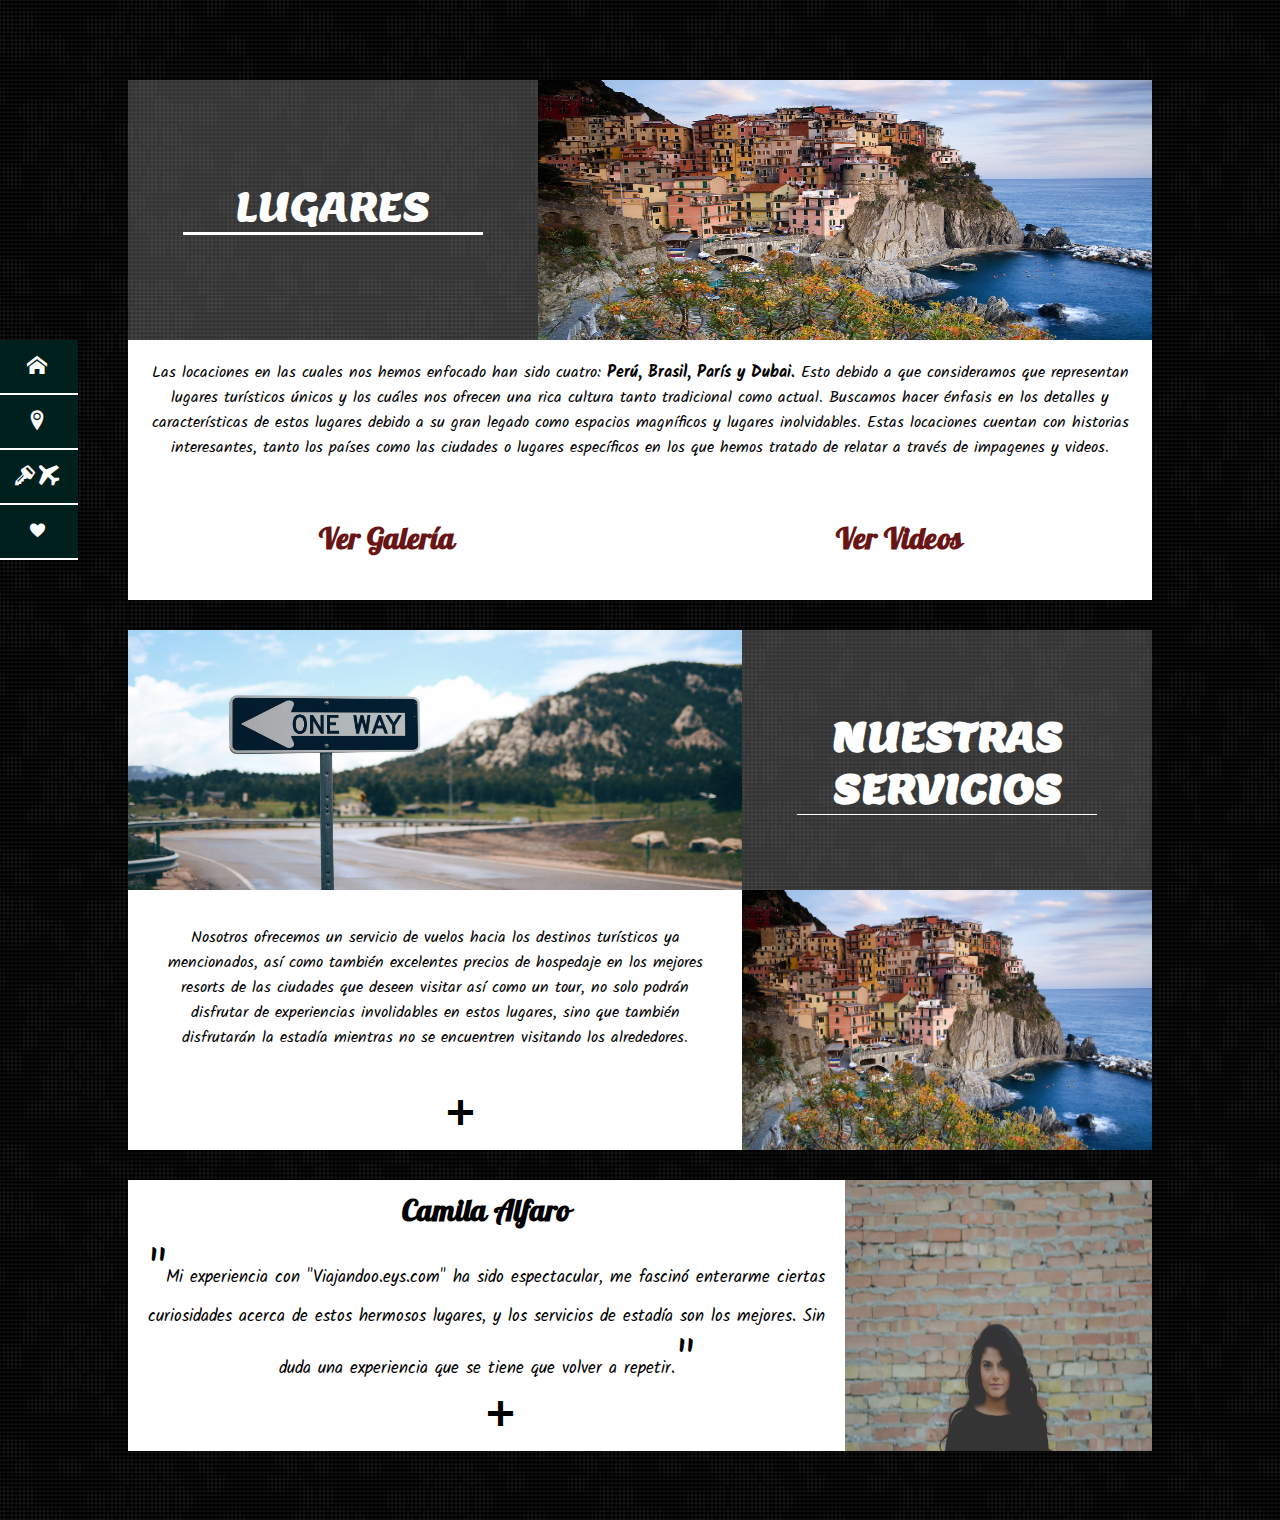
<file: AcercaDe.html>
<!DOCTYPE html>
<html lang="en">
<head>
    <meta charset="UTF-8">
    <title>AcercaDe</title>
    <link rel="stylesheet" href="Css/EstilosAcercaDe.css">
    <link rel="stylesheet" href="Iconos/style.css">
    <script src="JavaScript/jquery-3.1.0.js"></script>
    <script src="JavaScript/JsAcercaDe.js"></script>
</head>
<body>
    <div class="menu">
        <a href="index.html" id='home'><span class="icon-home"></span></a>
        <a href="#" id='location'><span class="icon-location2"></span></a>
        <a href="#" id='servicioo'><span class="icon-key2"></span><span class="icon-airplane"></span></a>
        <a href="#" id='opinion'><span class="icon-heart4"></span></a>
    </div>
    <div class="section">
        <article class="locaciones">
            <div class="fila1">
                 <div class="titulo">
                    <p>LUGARES</p>
                </div>
                <img src="Imagenes/pexels-photo-30469.jpg" alt="">
            </div>
            <div class="fila2">
               <p>Las locaciones en las cuales nos hemos enfocado han sido cuatro: <b>Perú, Brasil, París y Dubai.</b> Esto debido a que consideramos que representan lugares turísticos únicos y los cuáles nos ofrecen una rica cultura tanto tradicional como actual. Buscamos hacer énfasis en los detalles y características de estos lugares debido a su gran legado como espacios magníficos y lugares inolvidables. Estas locaciones cuentan con historias interesantes, tanto los países como las ciudades o lugares específicos en los que hemos tratado de relatar a través de impagenes y videos.</p>
               <a href="Galeria.html">Ver Galería</a>
               <a href="Videos.html">Ver Videos</a>
            </div>
        </article>
        <article class="hospedaje">
            <div class="fila1">
                <img src="Imagenes/pexels-photo-121500.jpeg" alt="">
                <div class="titulo">
                    <p>NUESTRAS SERVICIOS</p>
                </div>
            </div>
            <div class="fila2">
                <p>Nosotros ofrecemos un servicio de vuelos hacia los destinos turísticos ya mencionados, así como también excelentes precios de hospedaje en los mejores resorts de las ciudades que deseen visitar así como un tour, no solo podrán disfrutar de experiencias involidables en estos lugares, sino que también disfrutarán la estadía mientras no se encuentren visitando los alrededores.</p>
                <a href="Servicios.html"><span class="icon-plus2"></span></a>
                <img src="Imagenes/pexels-photo-30469.jpg" alt="">
            </div>
        </article>
        <article class="comentarios">
            <div class="fila1">
                 <div class="titulo">
                    <h3>Camila Alfaro</h3>
                    <p><b style='font-size:40px'>"</b>Mi experiencia con "Viajandoo.eys.com" ha sido espectacular, me fascinó enterarme ciertas curiosidades acerca de estos hermosos lugares, y los servicios de estadía son los mejores. Sin duda una experiencia que se tiene que volver a repetir.<b style='font-size:40px'>"</b></p>
                    <a href="Comentarios.html"><span class="icon-plus2"></span></a>
                </div>
                <img src="Imagenes/camila.jpg" alt="">
            </div>
        </article>
    </div>
</body>
</html>
</file>
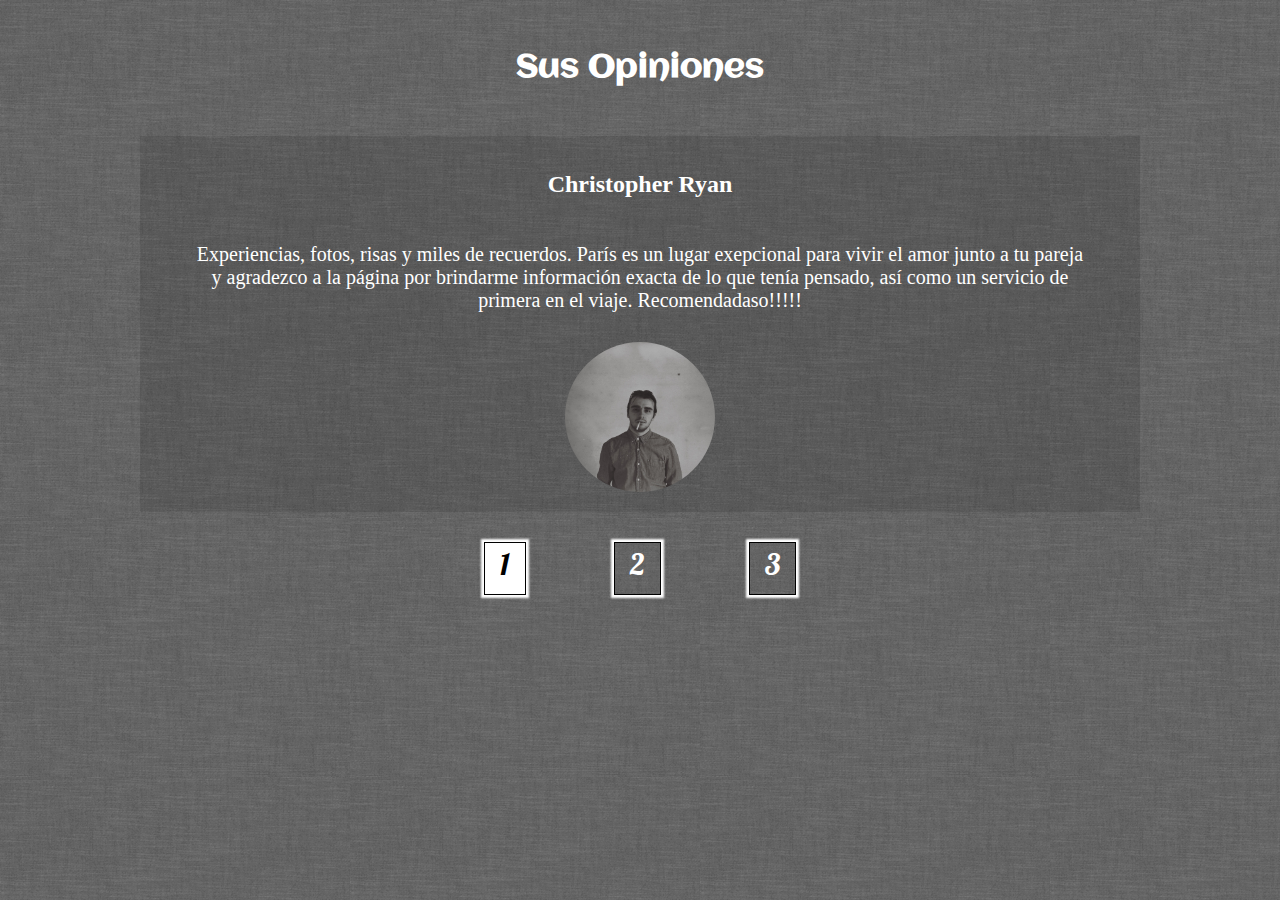
<file: Comentarios.html>
<!DOCTYPE html>
<html lang="en">
<head>
    <meta charset="UTF-8">
    <title>COMENTARIOS</title>
    <link rel="stylesheet" href="Css/EstilosComentarios.css">
    <script src="JavaScript/jquery-3.1.0.js"></script>
    <script src="JavaScript/JsComentarios.js"></script>
</head>
<body>
    <h1>Sus Opiniones</h1>
    <div class="main">
        <div class="cajaG">
         <div class="coment">
        <h2>Christopher Ryan</h2>
        <p>Experiencias, fotos, risas y miles de recuerdos. París es un lugar exepcional para vivir el amor junto a tu pareja y agradezco a la página por brindarme información exacta de lo que tenía pensado, así como un servicio de primera en el viaje. Recomendadaso!!!!!</p>
        <img src="Imagenes/Christopher.jpg" alt="">
        </div>
        <div class="coment">
        <h2>Camila Alfaro</h2>
        <p>Mi experiencia con "Viajandoo.eys.com" ha sido espectacular, me fascinó enterarme ciertas curiosidades acerca de estos hermosos lugares, y los servicios de estadía son los mejores. Sin duda una experiencia que se tiene que volver a repetir.</p>
        <img src="Imagenes/camila.jpg" alt="">
        </div>
        <div class="coment">
        <h2>Andresa Hoyos</h2>
        <p>Nunca pensé disfrutar tanto un viaje, Perú es un país lindísimo y su gente es super amable, no hay duda que es uno de los mejores lugares turísticos que existen, ni qué decir de su comida. Exquisita si tuviera la oportunidad de regresar lo haría una y mil veces.</p>
        <img src="Imagenes/andres.jpg" alt="">
        </div>
    </div>
    </div>
    
   
    <div class="numeros">
        <a href="#" id="uno">1</a>
        <a href="#" id="dos">2</a>
        <a href="#" id="tres">3</a>
    </div>
</body>
</html>
</file>
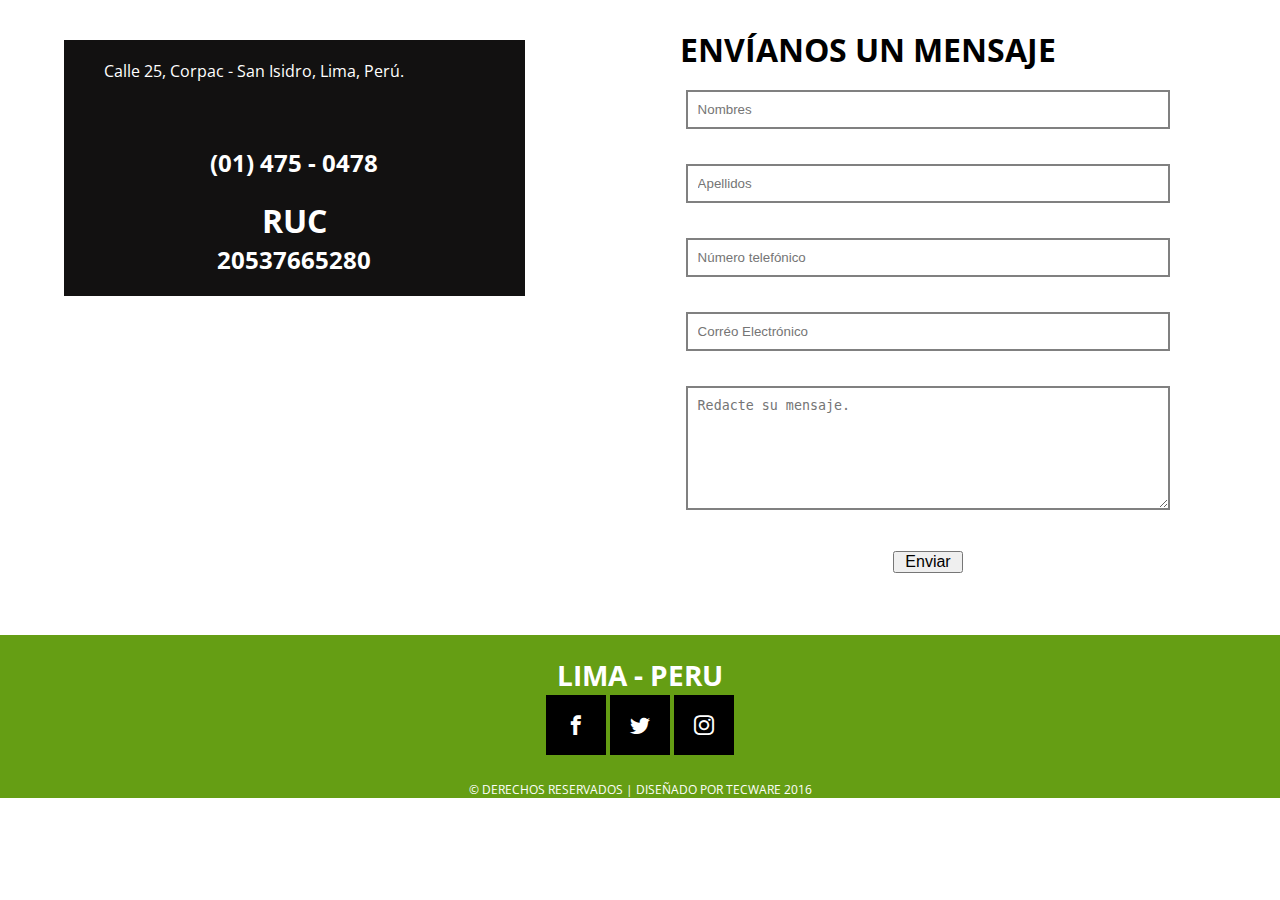
<file: contacto.html>
<!doctype html>
<html><head>
<meta charset="utf-8">
<link rel="stylesheet" type="text/css" href="Css/contacto.css">
<link href='https://fonts.googleapis.com/css?family=Open+Sans' rel='stylesheet' type='text/css'>
<link rel="stylesheet" href="Iconos/style.css">
<title>Proyectos</title>
</head>
<body>
<div id="Marco">

<article>
<div>
<aside>
<div>
  <p>Calle 25, Corpac - San Isidro, Lima, Perú. </p>
  <p><br>
  </p>
  <br>
<h2>(01) 475 - 0478</h2>
<br>
<h1 id="ruc">RUC</h1>
<br>
<h2>20537665280</h2>
</div>
<br>
<br>
<iframe src="https://www.google.com/maps/embed?pb=!1m18!1m12!1m3!1d3901.0866696509433!2d-77.01455048539306!3d-12.10621904630497!2m3!1f0!2f0!3f0!3m2!1i1024!2i768!4f13.1!3m3!1m2!1s0x9105c8753a789bf1%3A0xa6f2d743930cf1f3!2sCalle+25%2C+Distrito+de+Lima+15036!5e0!3m2!1ses!2spe!4v1469134304002" width="100%" height="250" frameborder="0" style="border:0" allowfullscreen></iframe>
</aside>
<section>
<h1>ENVÍANOS UN MENSAJE</h1>
</section>
<form method="POST" action="formulario.php" name="form">
<input type="text" name="nombre" placeholder="Nombres"/>
<br/>
<input type="text" name="apellidos" placeholder="Apellidos"/>
<br/>
<input type="text" name="telefono" placeholder="Número telefónico"/>
<br/>
<input type="email" name="mail" placeholder="Corréo Electrónico"/>
<br/>
<textarea cols="40" name="mensaje" placeholder="Redacte su mensaje."></textarea>
<br/>
<input type="submit" value="Enviar"/>
<br/>
</form>
</div>
</article>
<footer>
<h1>LIMA - PERU</h1>
<div id="redes">
<a href=""><span class="icon-facebook"></span></a>
<a href=""><span class="icon-twitter"></span></a>
<a href=""><span class="icon-instagram"></span></a>
</div>
<br>
<p>© DERECHOS RESERVADOS | DISEÑADO POR TECWARE 2016</p>
</footer>
</div>
</body>
</html>
</file>
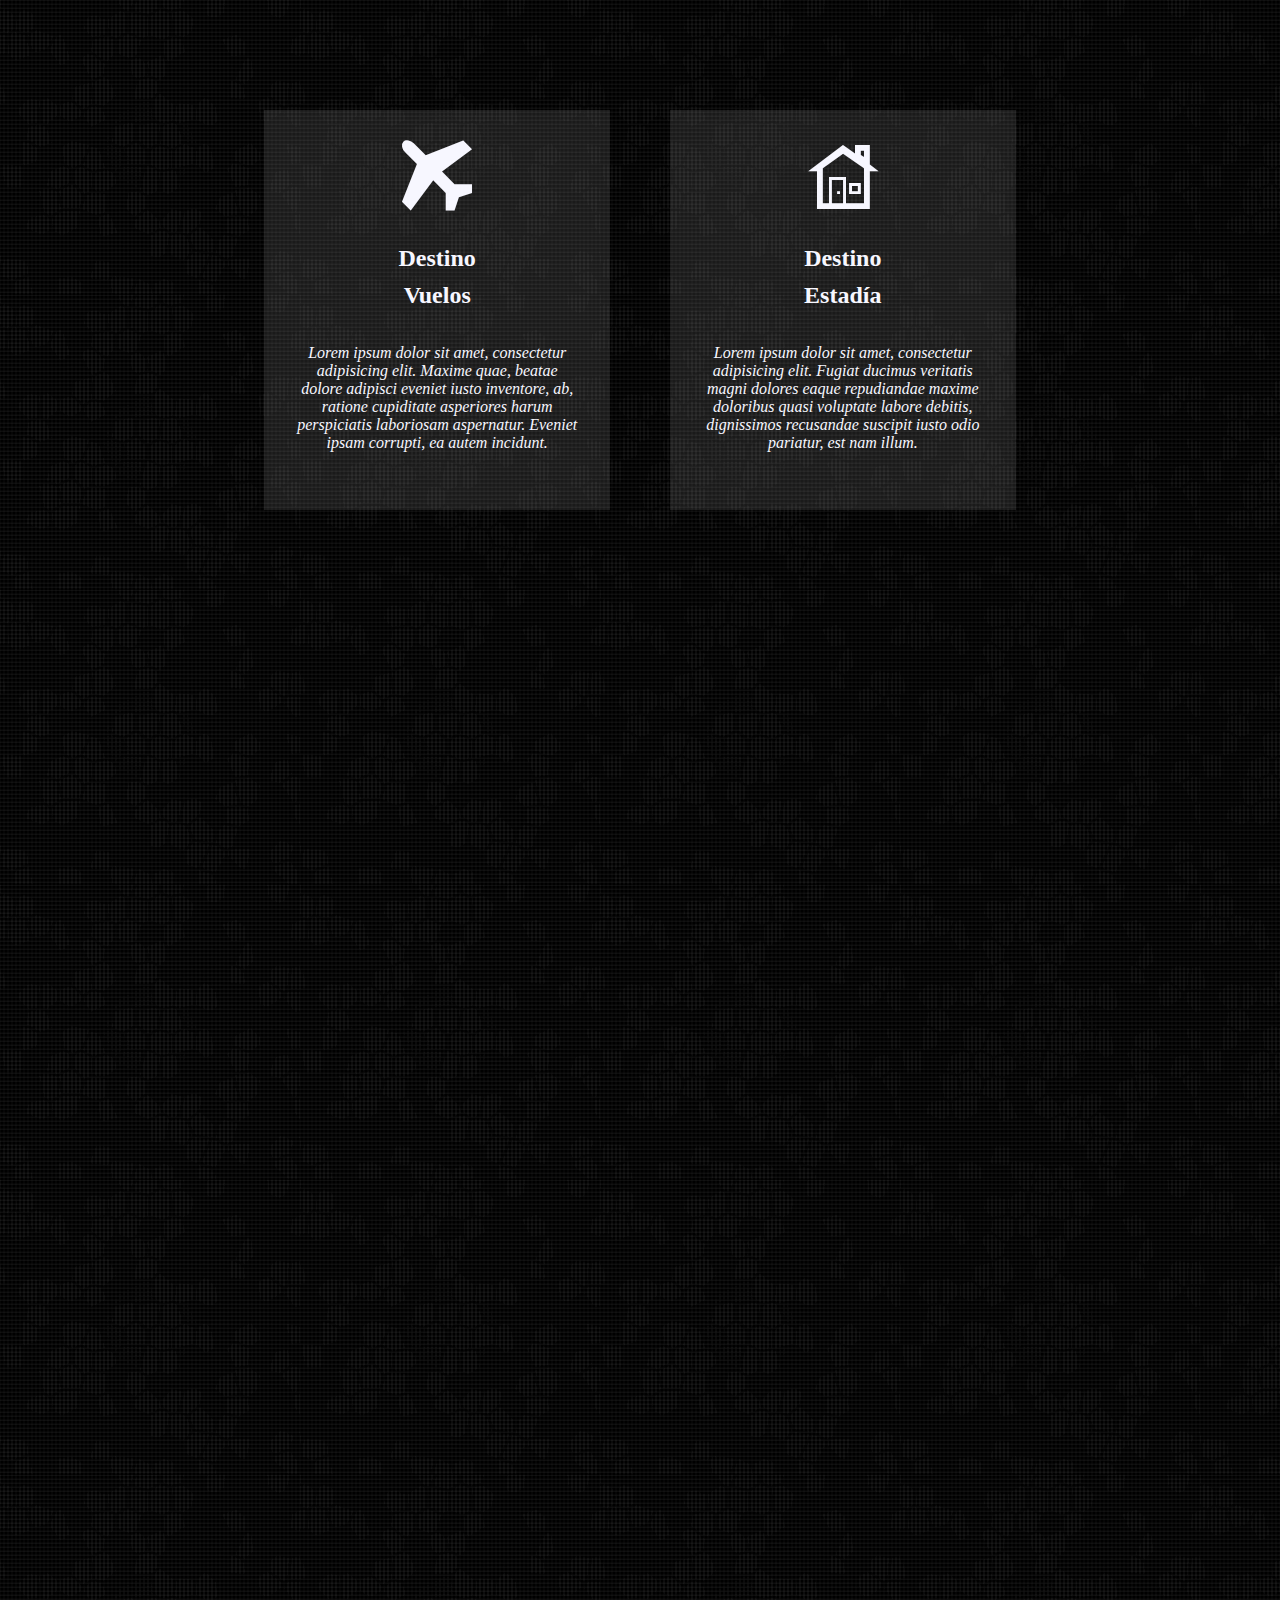
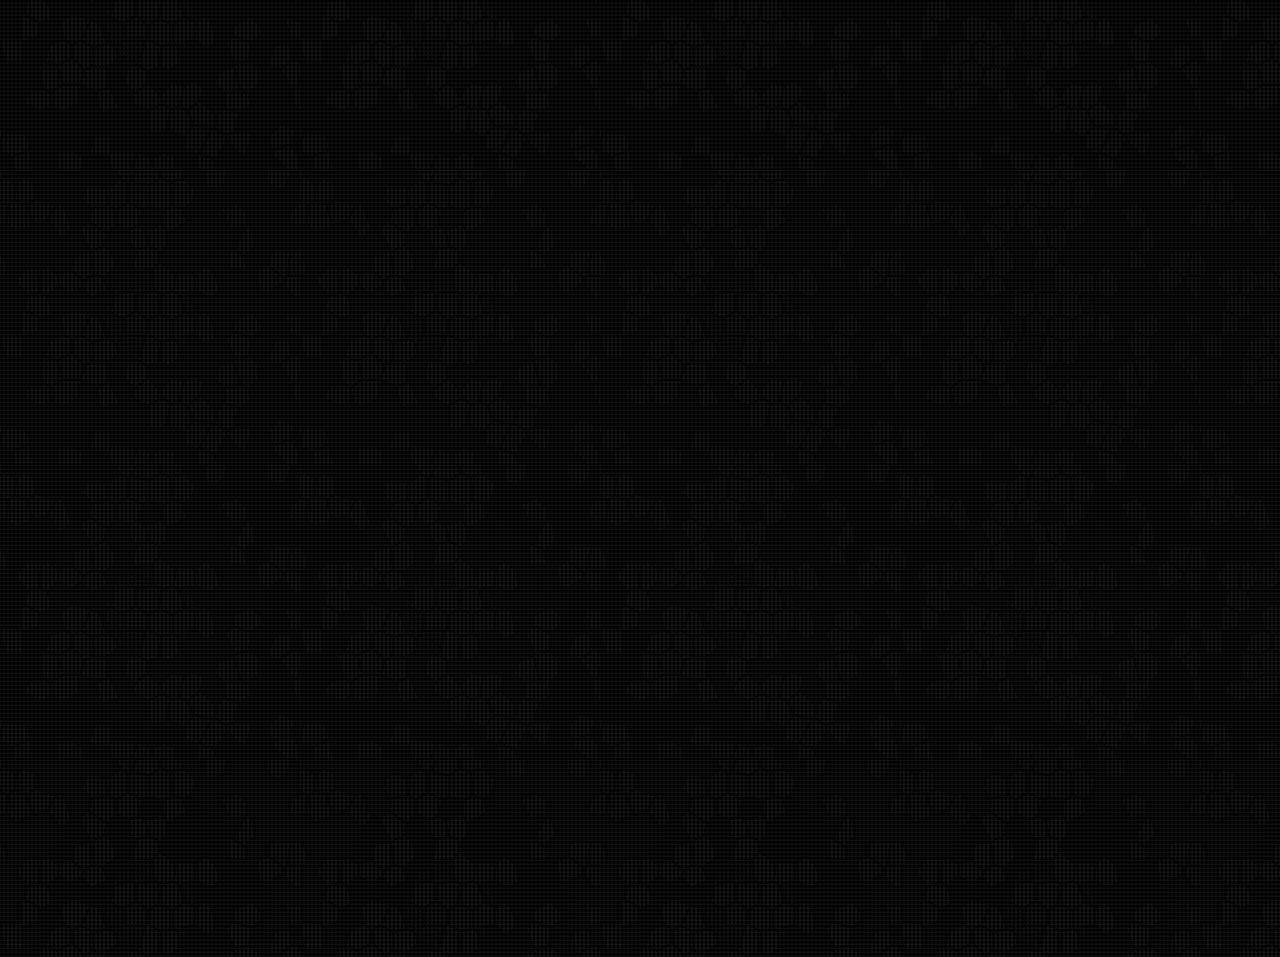
<file: Servicios.html>
<!DOCTYPE html>
<html lang="en">
<head>
    <meta charset="UTF-8">
    <title>SERVICIOS</title>
    <link rel="stylesheet" href="Css/EstilosLocaciones.css">
    <link rel="stylesheet" href="Iconos/style.css">
    <script src="JavaScript/jquery-3.1.0.js"></script>
    <script src="JavaScript/JsServicios.js"></script>
</head>
<body>
    
        <div class="items">
            <div id="vuelos" class="destinoVuelos">
                <span class="icon-airplane"></span>
                <h2>Destino </h2>
                <h2>Vuelos</h2>
                <p>Lorem ipsum dolor sit amet, consectetur adipisicing elit. Maxime quae, beatae dolore adipisci eveniet iusto inventore, ab, ratione cupiditate asperiores harum perspiciatis laboriosam aspernatur. Eveniet ipsam corrupti, ea autem incidunt.</p>
            </div>
            <div id="estadia" class="destinoVuelos">
                <span class="icon-home4"></span>
                <h2>Destino </h2>
                <h2>Estadía</h2>
                <p>Lorem ipsum dolor sit amet, consectetur adipisicing elit. Fugiat ducimus veritatis magni dolores eaque repudiandae maxime doloribus quasi voluptate labore debitis, dignissimos recusandae suscipit iusto odio pariatur, est nam illum.</p>
            </div>
        </div>
        
        <div class="lugares">
            <span class="icon-cancel-circle"></span>
            <div class="paises">
                <h2>Perú</h2>
                <img src="Imagenes/peruAmazonas.jpg" alt="">
                <div class="descrip">
                    <div class="precio1">
                        <h2><span class="icon-coin-dollar"></span>Precio Básico</h2>
                        <p>Contamos con los más cómodos asientos en clase comercial. Así como también un convenio con Lan para brindarles una mejor atención </p>
                        <p><a href="vuelo.html">---- Para más información Cnotáctenos envíandonos un email</a></p>
                    </div>
                    <div class="precio2">
                        <h2><span class="icon-credit-card"></span>Precio Ejecutivo</h2>
                        <p>Viajar en vuelos practimante privados, con un confort como en casa</p>
                        <p> -- <span class="icon-coin-dollar"><p><a href="vuelo.html">---- Para más información Cnotáctenos envíandonos un email</a></p>
                    </div>
                </div>
            </div>
            <div class="paises">
                <h2>Brasil</h2>
                <img src="Imagenes/resort3-compressor.jpg" alt="">
                <div class="descrip">
                    <div class="precio1">
                        <h2><span class="icon-coin-dollar"></span>Precio Básico</h2>
                        <p>Contamos con los más cómodos asientos en clase comercial. Así como también un convenio con Lan para brindarles una mejor atención </p>
                        <p><a href="vuelo.html">---- Para más información Cnotáctenos envíandonos un email</a></p>
                    </div>
                    <div class="precio2">
                        <h2><span class="icon-credit-card"></span>Precio Ejecutivo</h2>
                        <p>Viajar en vuelos practimante privados, con un confort como en casa</p>
                        <p><a href="vuelo.html">---- Para más información Cnotáctenos envíandonos un email</a></p>
                    </div>
                </div>
            </div>
            <div class="paises">
                <h2>Paris</h2>
                <img src="Imagenes/vuelo1-compressor.jpg" alt="">
                <div class="descrip">
                    <div class="precio1">
                        <h2><span class="icon-coin-dollar"></span>Precio Básico</h2>
                        <p>Contamos con los más cómodos asientos en clase comercial. Así como también un convenio con Lan para brindarles una mejor atención </p>
                        <p><a href="vuelo.html">---- Para más información Cnotáctenos envíandonos un email</a></p>
                    </div>
                    <div class="precio2">
                        <h2><span class="icon-credit-card"></span>Precio Ejecutivo</h2>
                        <p>Viajar en vuelos practimante privados, con un confort como en casa</p>
                        <p><a href="vuelo.html">---- Para más información Cnotáctenos envíandonos un email</a></p>
                    </div>
                </div>
            </div>
            <div class="paises">
                <h2>Dubai</h2>
                <img src="Imagenes/dubai4.jpg" alt="">
                <div class="descrip">
                    <div class="precio1">
                        <h2><span class="icon-coin-dollar"></span>Precio Básico</h2>
                        <p>Contamos con los más cómodos asientos en clase comercial. Así como también un convenio con Lan para brindarles una mejor atención </p>
                        <p><a href="vuelo.html">---- Para más información Cnotáctenos envíandonos un email</a></p>
                    </div>
                    <div class="precio2">
                        <h2><span class="icon-credit-card"></span>Precio Ejecutivo</h2>
                        <p>Viajar en vuelos practimante privados, con un confort como en casa</p>
                        <p><a href="vuelo.html">---- Para más información Cnotáctenos envíandonos un email</a></p>
                    </div>
                </div>
            </div>
        </div>
        <div class="estadia">
            <span class="icon-cancel-circle"></span>
            <div class="hoteles">
                <img src="Imagenes/hospedaje1.jpeg" alt="">
                <img src="Imagenes/hospedaje2.jpg" alt="">
                <div class="titulo">
                    <h2><span class="icon-coin-dollar"></span>Perú - Resorts</h2>
                    <p>Contamos con hermosas habitaaciones en cualquier destino antes vistos en las galerías los precios varían desde los:</p>
                    
                    <p><a href="tarifa.html">---- Para más información Cnotáctenos envíandonos un email</a></p>
                </div>
            </div>
            <div class="hoteles">
                <div class="titulo">
                    <h2><span class="icon-coin-dollar"></span>Paris - Resorts</h2>
                    <p>Las calles parisinas significan un hermoso lugar como luna de miel o  de paseo con los más queridos, por eso ofrecemos hospedaje en los principales hoteles cerca a la TORREO EFFIEL.</p>
                    <p><a href="tarifa.html">---- Para más información Cnotáctenos envíandonos un email</a></p>
                </div>
                <img src="Imagenes/hospedaje1.jpeg" alt="">
                <img src="Imagenes/hospedaje2.jpg" alt="">
            </div>
            <div class="hoteles">
                <img src="Imagenes/hospedaje1.jpeg" alt="">
                <img src="Imagenes/hospedaje2.jpg" alt="">
                <div class="titulo">
                    <h2><span class="icon-coin-dollar"></span>Brasil - Resorts</h2>
                    <p>Las hermosas playas de Brasil, un lugar ideal para nadar y aprovechar el verano lejos de casa, nada mejor que hacerlo frente a una casa de playa.</p>
                   <p><a href="tarifa.html">---- Para más información Cnotáctenos envíandonos un email</a></p>>
                </div>
            </div>
            <div class="hoteles">
                <div class="titulo">
                    <h2><span class="icon-coin-dollar"></span>Dubai - Resorts</h2>
                    <p>Las excelentes comodidades de Dubai, no podrían hacerse de distinta manera sino es en un hotel 7 ESTRELLAS, con todas las comodidades jamás pensadas.</p>
                    <p><a href="tarifa.html">---- Para más información Cnotáctenos envíandonos un email</a></p>
                </div>
                <img src="Imagenes/hospedaje1.jpeg" alt="">
                <img src="Imagenes/hospedaje2.jpg" alt="">
            </div>
        </div>
</body>
</html>
</file>
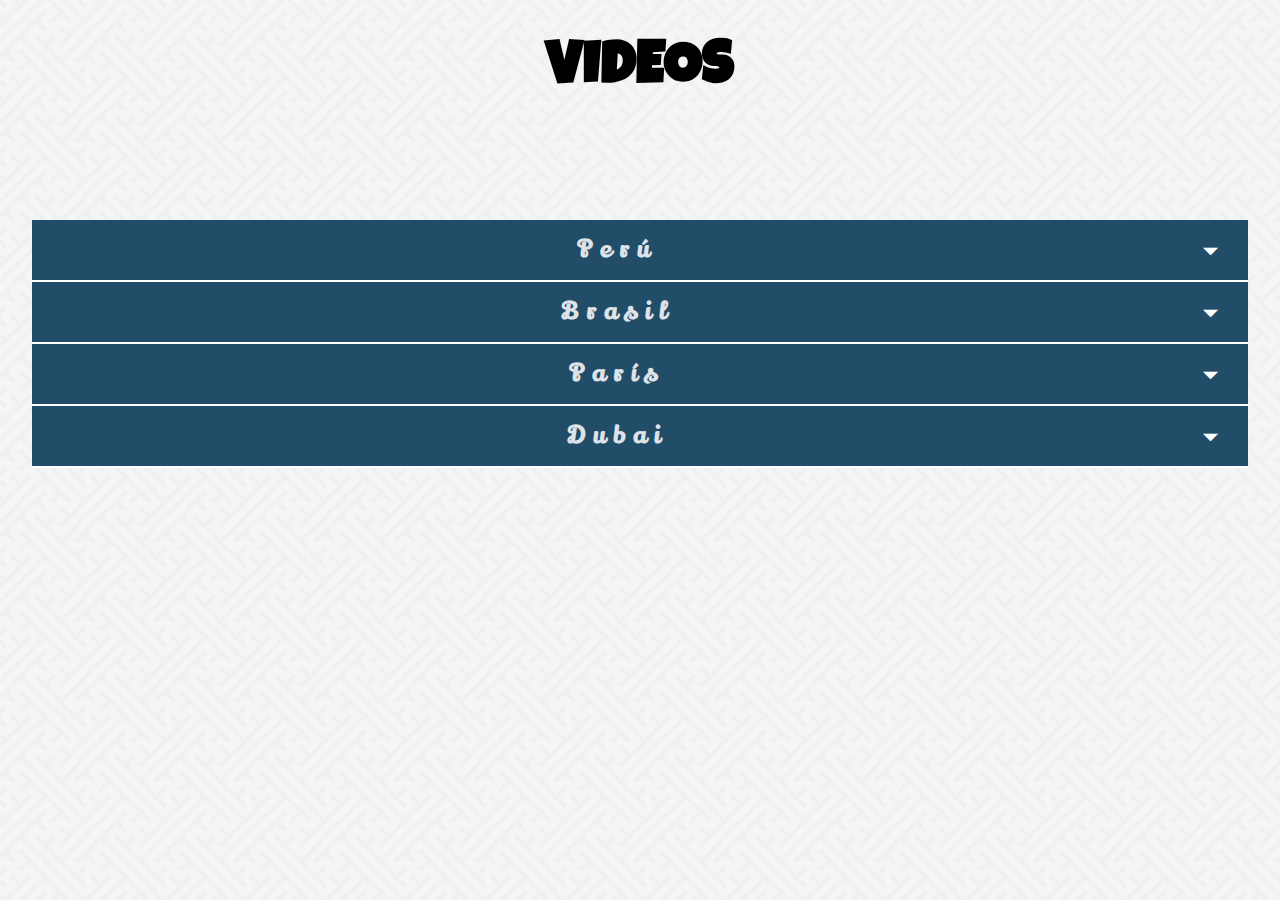
<file: Videos.html>
<!DOCTYPE html>
<html lang="en">
<head>
    <meta charset="UTF-8">
    <title>VIDEOS</title>
    <link rel="stylesheet" href="Css/EstilosVideos.css">
    <link rel="stylesheet" href="Iconos/style.css">
    <script src="JavaScript/jquery-3.1.0.js"></script>
    <script src="JavaScript/JsVideos.js"></script>
    
</head>
<body>
    <h1>VIDEOS</h1>
    <div class="cajaVideos">
        <div class="videos">
            <div id="titulo" class="titulo">
                <h2>Perú</h2>
                <span class="icon-triangle-down"></span>
            </div>
            <div class="videoYoutube">
                <div class="colum1">
                    <iframe width="1280" height="720" src="https://www.youtube.com/embed/Zk9J5xnTVMA?showinfo=0" frameborder="0" allowfullscreen></iframe>
                </div>
                <div class="colum2">
                    <iframe width="1280" height="720" src="https://www.youtube.com/embed/Zk9J5xnTVMA?showinfo=0" frameborder="0" allowfullscreen></iframe>
                    <iframe width="1280" height="720" src="https://www.youtube.com/embed/Zk9J5xnTVMA?showinfo=0" frameborder="0" allowfullscreen></iframe>
                </div>
            </div>
        </div>
        <div class="videos">
            <div class="titulo">
                <h2>Brasil</h2>
                <span class="icon-triangle-down"></span>
            </div>
            <div class="videoYoutube">
                <div class="colum1">
                    <iframe width="1280" height="720" src="https://www.youtube.com/embed/8Ws9r90hvWk?showinfo=0" frameborder="0" allowfullscreen></iframe>
                </div>
                <div class="colum2">
                    <iframe width="1280" height="720" src="https://www.youtube.com/embed/DFFuHTd20BE?rel=0&amp;showinfo=0" frameborder="0" allowfullscreen></iframe>
                    <iframe width="1280" height="720" src="https://www.youtube.com/embed/DFFuHTd20BE?rel=0&amp;showinfo=0" frameborder="0" allowfullscreen></iframe>
                </div>
            </div>
        </div>
        <div class="videos">
            <div class="titulo">
                <h2>París</h2>
                <span class="icon-triangle-down"></span>
            </div>
            <div class="videoYoutube">
                <div class="colum1">
                   <iframe width="1280" height="720" src="https://www.youtube.com/embed/EyTfruroDXM?showinfo=0" frameborder="0" allowfullscreen></iframe>
                </div>
                <div class="colum2">
                    <iframe width="1280" height="720" src="https://www.youtube.com/embed/A6g5Nvfb_mE?showinfo=0" frameborder="0" allowfullscreen></iframe>
                    <iframe width="1280" height="720" src="https://www.youtube.com/embed/A6g5Nvfb_mE?showinfo=0" frameborder="0" allowfullscreen></iframe>
                </div>
            </div>
        </div>
        <div class="videos">
            <div class="titulo">
                <h2>Dubai</h2>
                <span class="icon-triangle-down"></span>
            </div>
            <div class="videoYoutube">
                <div class="colum1">
                    <iframe width="1280" height="720" src="https://www.youtube.com/embed/oVHGOESL9UA?showinfo=0" frameborder="0" allowfullscreen></iframe>
                </div>
                <div class="colum2">
                    <iframe width="1280" height="720" src="https://www.youtube.com/embed/SLaYPmhse30?showinfo=0" frameborder="0" allowfullscreen></iframe>
                  <iframe width="1280" height="720" src="https://www.youtube.com/embed/SLaYPmhse30?showinfo=0" frameborder="0" allowfullscreen></iframe>
                </div>
            </div>
        </div>
    </div>
    
</body>
</html>
</file>
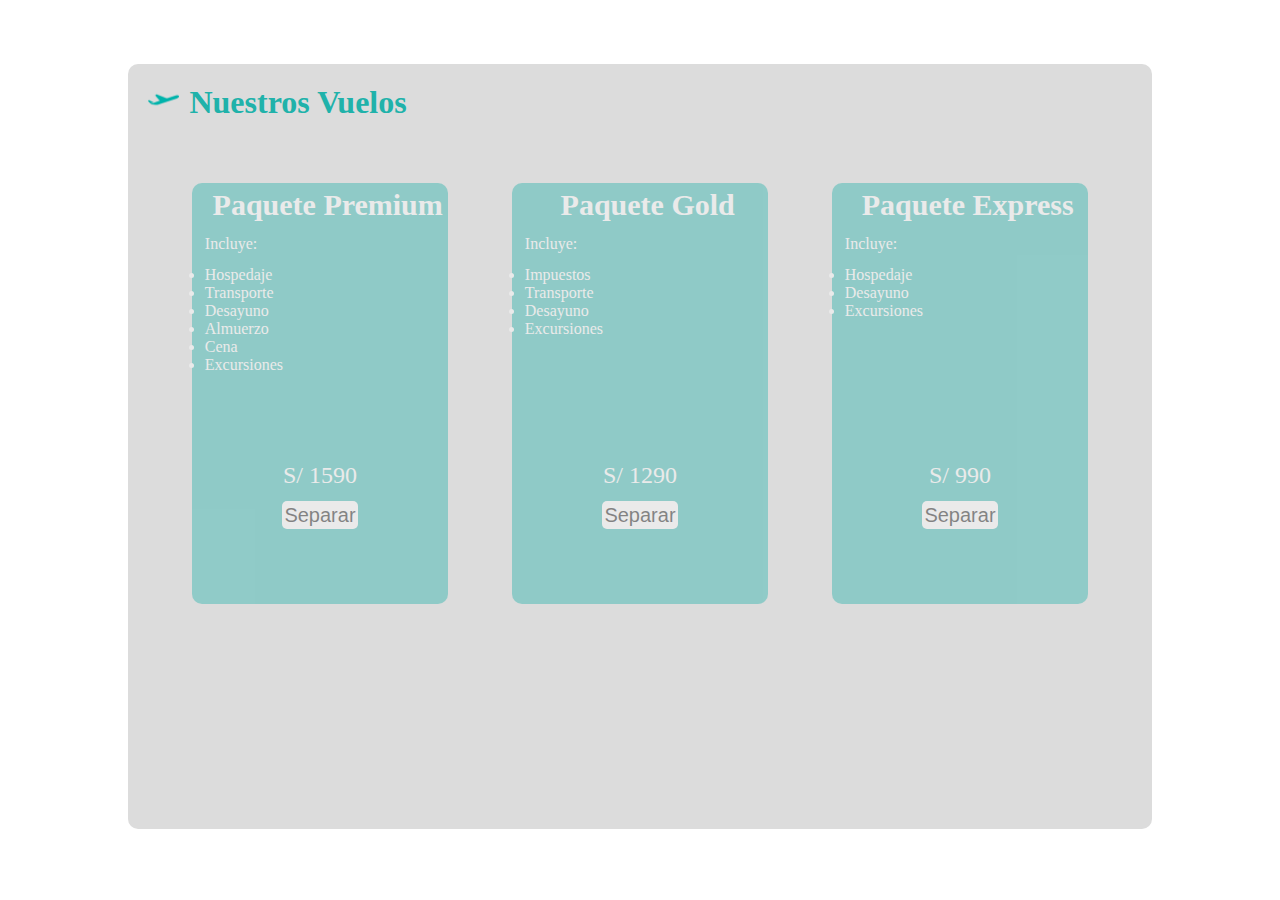
<file: vuelo.html>
<!doctype html>
<html>
<head>
<meta charset="utf-8">
<link rel="stylesheet" type="text/css" href="Css/vuelo.css">
<script src="JavaScript/jquery-3.1.0.js"></script>
<script src="JavaScript/vuelo.js"></script>
<title>Vuelo</title>
</head>
<body>
<div id="precio">
<img src="Imagenes/vuelo.png"/>
<h1 style="color:LightSeaGreen;font-family:consolas">Nuestros Vuelos</h1>
<div class="viajes">
<div class="solicitar">
<h1>Paquete Premium</h1>
<p>Incluye:
<li>Hospedaje</li>
<li>Transporte</li>
<li>Desayuno</li>
<li>Almuerzo</li>
<li>Cena</li>
<li>Excursiones</li>
</p>
</div>
<div>
<p style="text-align:center;font-size:24px;margin:0;font-weight:500">S/ 1590</p>
<a href="contacto.html"><button type="button">Separar</button></a>
</div>
</div>
<div class="viajes">
<div class="solicitar">
<h1>Paquete Gold</h1>
<p>Incluye:
<li>Impuestos</li>
<li>Transporte</li>
<li>Desayuno</li>
<li>Excursiones</li>
</p>
</div>
<div>
<p style="text-align:center;font-size:24px;margin:0;font-weight:500">S/ 1290</p>
<a href="contacto.html"><button type="button">Separar</button></a>
</div>
</div>
<div class="viajes">
<div class="solicitar">
<h1>Paquete Express</h1>
<p>Incluye:
<li>Hospedaje</li>
<li>Desayuno</li>
<li>Excursiones</li>
</p>
</div>
<div>
<p style="text-align:center;font-size:24px;margin:0;font-weight:500">S/ 990</p>
<a href="contacto.html"><button type="button">Separar</button></a>
</div>
</div>
</div>
</body>
</html>
</file>
<file: Css/EstilosAcercaDe.css>
@import 'https://fonts.googleapis.com/css?family=Aclonica|Bungee+Inline|Caveat+Brush|Chonburi|Devonshire|Engagement|Flavors|Frijole|Fruktur|Galada|Kavoon|Lemon|Lily+Script+One|Mr+Dafoe|Piedra|Press+Start+2P|Ranchers|Romanesco|Rozha+One|Stardos+Stencil|Kalam';
@import url('https://fonts.googleapis.com/css?family=Luckiest+Guy');
*{
    margin:0px;
    padding:0px;   
}
body{
    height:100%;
    background: url(../Imagenes/fondorepeat6.png);
}
/*ESTILOS DEL MENU LATERAL*/
.menu{
    position: fixed;
    display: flex;
    flex-direction: column;
    top:50vh;
    transform: translate(0,-50%);
}
.menu a{
    text-decoration: none;
    color:white;
    padding:15px;
    border-bottom: 2px solid white;
    background: #00201d;
    box-sizing: border-box;
    text-align: center;
}
.menu a span{
    font-size:20px;
    box-sizing: border-box;
    margin-right:4px;
}
.menu>a:hover{
    color:#363a53;
    background: #cbcbcb;
    transition:.7s;   
}

/*ESTILOSS DE LOS SEVIVIOS*/
.section{
    width:80%;
    margin:80px auto;
}
.section article{
    margin:30px auto;
}
.section .locaciones{
    display: flex;
    flex-direction: column;
}
.section .locaciones .fila1,.fila2{
    display: flex;
    height:260px;
}
.section .locaciones .fila1 .titulo{
    width:40%;
    background: rgba(255,255,255,0.2);
}
.section .locaciones .fila1 .titulo p{
    display: block;
    margin:100px auto;
    width:300px;
    font-size: 40px;
    text-align: center;
    border-bottom: 3px solid white;
    color:white;
    font-family:Lemon;
}
.section .locaciones .fila1 img{
    width:60%;
}
.section .locaciones .fila2{
    display: flex;
    flex-wrap: wrap;
    justify-content: center;
    background: white;
}
.section .locaciones .fila2 p{
    display: block;
    padding:20px 5px 5px 5px;
    text-align:center;
    font-family:Kalam;
}
.section .locaciones .fila2 a{
    display: block;
    margin:0 auto;
    text-decoration: none;
    padding:20px 20px 0 20px;
    font-size:30px;
    color:#691515;
    font-family: Galada;
    font-weight: bolder;
    transition: .2s;
}
.section .locaciones .fila2 a:hover{
    border-bottom: 3px solid #691515;
}


.section .hospedaje,{
    display: flex;
    flex-direction: column;
}
.section .hospedaje >.fila1,.fila2{
    display: flex;
    flex-wrap: nowrap;
    height:260px;
}
.section .hospedaje .fila1 img{
    width:60%;
    height:100%;
}
.section .hospedaje .fila1 .titulo{
    display: block;
    width:40%;
    background: rgba(255,255,255,0.2);
}
.section .hospedaje .fila1 .titulo p{
    display: block;
    margin:80px auto;
    width:300px;
    font-size: 40px;
    text-align: center;
    border-bottom: 1px solid white;
    color:white;
    font-weight: bolder;
    font-family: Lemon;
}
.section .hospedaje .fila2 {
    position: relative;
}
.section .hospedaje .fila2 img{
    width:40%;
    height:100%;
}
.section .hospedaje .fila2 p{
    padding:35px;
    background: white;
    text-align: center;
    font-family: Kalam;
}
.section .hospedaje .fila2 a{
    position: absolute;
    bottom:10px;
    left:320px;
    text-decoration: none;
    color:black;
    font-size: 40px;
}

/*ESTILOS COMENTARIOS*/
.comentarios{
    display: flex;
    flex-direction: column;
}
.section .comentarios >.fila1{
    display: flex;
    height:260px;
    flex-wrap: wrap;
}
.section .comentarios .fila1 .titulo{
    width:70%;
    background: white;
    padding: 10px;
    box-sizing: border-box;
}
.section .comentarios .fila1 .titulo h3{
    text-align: center;
    font-size:30px;
    font-family:Galada;
}
.section .comentarios .fila1 .titulo p{
    display: block;
    padding:0px;
    width:100%;
    font-size: 17px;
    text-align: center;
    color:black;
    font-family: Kalam;
}
.section .comentarios .fila1 .titulo a{
    margin-left:350px;
    text-decoration: none;
    color:black;
    font-size: 40px;
}
.section .comentarios .fila1 img{
    width:30%;
}



























/*.menu a:nth-child(2):after{
    content:"Inicio";
    position: absolute;
    top:0;
    left:100%;
    line-height:40px;
    height:47px;
    color:white;
    padding:8px;
    background:#021a32;
}
.menu a:nth-child(1):hover before{
   
}
*/
</file>
<file: Iconos/style.css>
@font-face {
    font-family: 'icomoon';
    src:    url('fonts/icomoon.eot?rd04fg');
    src:    url('fonts/icomoon.eot?rd04fg#iefix') format('embedded-opentype'),
        url('fonts/icomoon.ttf?rd04fg') format('truetype'),
        url('fonts/icomoon.woff?rd04fg') format('woff'),
        url('fonts/icomoon.svg?rd04fg#icomoon') format('svg');
    font-weight: normal;
    font-style: normal;
}

[class^="icon-"], [class*=" icon-"] {
    /* use !important to prevent issues with browser extensions that change fonts */
    font-family: 'icomoon' !important;
    speak: none;
    font-style: normal;
    font-weight: normal;
    font-variant: normal;
    text-transform: none;
    line-height: 1;

    /* Better Font Rendering =========== */
    -webkit-font-smoothing: antialiased;
    -moz-osx-font-smoothing: grayscale;
}

.icon-zoomin:before {
    content: "\e900";
}
.icon-zoomout:before {
    content: "\e901";
}
.icon-transformers:before {
    content: "\e902";
}
.icon-skeletor:before {
    content: "\e903";
}
.icon-profile2:before {
    content: "\e904";
}
.icon-profile3:before {
    content: "\e905";
}
.icon-profile4:before {
    content: "\e906";
}
.icon-presentation:before {
    content: "\e907";
}
.icon-male:before {
    content: "\e908";
}
.icon-heart2:before {
    content: "\e909";
}
.icon-rocket2:before {
    content: "\e90a";
}
.icon-ticket2:before {
    content: "\e90b";
}
.icon-pictures:before {
    content: "\e90c";
}
.icon-atom:before {
    content: "\e90d";
}
.icon-globe:before {
    content: "\e90e";
}
.icon-globe2:before {
    content: "\e90f";
}
.icon-type:before {
    content: "\e910";
}
.icon-box:before {
    content: "\e911";
}
.icon-archive:before {
    content: "\e912";
}
.icon-envelope:before {
    content: "\e913";
}
.icon-email:before {
    content: "\e914";
}
.icon-files:before {
    content: "\e915";
}
.icon-uniE916:before {
    content: "\e916";
}
.icon-file-settings:before {
    content: "\e917";
}
.icon-file-add:before {
    content: "\e918";
}
.icon-file:before {
    content: "\e919";
}
.icon-align-left:before {
    content: "\e91a";
}
.icon-align-right:before {
    content: "\e91b";
}
.icon-align-center:before {
    content: "\e91c";
}
.icon-align-justify:before {
    content: "\e91d";
}
.icon-file-broken:before {
    content: "\e91e";
}
.icon-browser:before {
    content: "\e91f";
}
.icon-windows2:before {
    content: "\e920";
}
.icon-window:before {
    content: "\e921";
}
.icon-folder2:before {
    content: "\e922";
}
.icon-folder-add:before {
    content: "\e923";
}
.icon-folder-settings:before {
    content: "\e924";
}
.icon-folder-check:before {
    content: "\e925";
}
.icon-wifi-low:before {
    content: "\e926";
}
.icon-wifi-mid:before {
    content: "\e927";
}
.icon-wifi-full:before {
    content: "\e928";
}
.icon-connection-empty:before {
    content: "\e929";
}
.icon-connection-25:before {
    content: "\e92a";
}
.icon-connection-50:before {
    content: "\e92b";
}
.icon-connection-75:before {
    content: "\e92c";
}
.icon-connection-full:before {
    content: "\e92d";
}
.icon-list3:before {
    content: "\e92e";
}
.icon-grid:before {
    content: "\e92f";
}
.icon-uniE930:before {
    content: "\e930";
}
.icon-battery-charging:before {
    content: "\e931";
}
.icon-battery-empty:before {
    content: "\e932";
}
.icon-battery-25:before {
    content: "\e933";
}
.icon-battery-50:before {
    content: "\e934";
}
.icon-battery-75:before {
    content: "\e935";
}
.icon-battery-full:before {
    content: "\e936";
}
.icon-settings:before {
    content: "\e937";
}
.icon-arrow-left3:before {
    content: "\e938";
}
.icon-arrow-up3:before {
    content: "\e939";
}
.icon-arrow-down3:before {
    content: "\e93a";
}
.icon-arrow-right3:before {
    content: "\e93b";
}
.icon-reload:before {
    content: "\e93c";
}
.icon-refresh:before {
    content: "\e93d";
}
.icon-volume:before {
    content: "\e93e";
}
.icon-volume-increase2:before {
    content: "\e93f";
}
.icon-volume-decrease2:before {
    content: "\e940";
}
.icon-mute:before {
    content: "\e941";
}
.icon-microphone:before {
    content: "\e942";
}
.icon-microphone-off:before {
    content: "\e943";
}
.icon-book2:before {
    content: "\e944";
}
.icon-checkmark3:before {
    content: "\e945";
}
.icon-checkbox-checked2:before {
    content: "\e946";
}
.icon-checkbox:before {
    content: "\e947";
}
.icon-paperclip:before {
    content: "\e948";
}
.icon-download4:before {
    content: "\e949";
}
.icon-tag:before {
    content: "\e94a";
}
.icon-trashcan:before {
    content: "\e94b";
}
.icon-search2:before {
    content: "\e94c";
}
.icon-zoomin2:before {
    content: "\e94d";
}
.icon-zoomout2:before {
    content: "\e94e";
}
.icon-chat:before {
    content: "\e94f";
}
.icon-chat-1:before {
    content: "\e950";
}
.icon-chat-2:before {
    content: "\e951";
}
.icon-chat-3:before {
    content: "\e952";
}
.icon-comment:before {
    content: "\e953";
}
.icon-calendar2:before {
    content: "\e954";
}
.icon-bookmark2:before {
    content: "\e955";
}
.icon-email2:before {
    content: "\e956";
}
.icon-heart3:before {
    content: "\e957";
}
.icon-enter2:before {
    content: "\e958";
}
.icon-cloud2:before {
    content: "\e959";
}
.icon-book3:before {
    content: "\e95a";
}
.icon-star:before {
    content: "\e95b";
}
.icon-clock3:before {
    content: "\e95c";
}
.icon-printer2:before {
    content: "\e95d";
}
.icon-home4:before {
    content: "\e95e";
}
.icon-flag2:before {
    content: "\e95f";
}
.icon-meter3:before {
    content: "\e960";
}
.icon-switch2:before {
    content: "\e961";
}
.icon-forbidden:before {
    content: "\e962";
}
.icon-lock2:before {
    content: "\e963";
}
.icon-unlocked2:before {
    content: "\e964";
}
.icon-unlocked3:before {
    content: "\e965";
}
.icon-users2:before {
    content: "\e966";
}
.icon-user2:before {
    content: "\e967";
}
.icon-users3:before {
    content: "\e968";
}
.icon-user3:before {
    content: "\e969";
}
.icon-bullhorn2:before {
    content: "\e96a";
}
.icon-share3:before {
    content: "\e96b";
}
.icon-screen:before {
    content: "\e96c";
}
.icon-phone2:before {
    content: "\e96d";
}
.icon-phone-portrait:before {
    content: "\e96e";
}
.icon-phone-landscape:before {
    content: "\e96f";
}
.icon-tablet2:before {
    content: "\e970";
}
.icon-tablet-landscape:before {
    content: "\e971";
}
.icon-laptop2:before {
    content: "\e972";
}
.icon-camera2:before {
    content: "\e973";
}
.icon-microwaveoven:before {
    content: "\e974";
}
.icon-creditcards:before {
    content: "\e975";
}
.icon-calculator2:before {
    content: "\e976";
}
.icon-bag:before {
    content: "\e977";
}
.icon-diamond:before {
    content: "\e978";
}
.icon-drink:before {
    content: "\e979";
}
.icon-shorts:before {
    content: "\e97a";
}
.icon-vcard:before {
    content: "\e97b";
}
.icon-sun2:before {
    content: "\e97c";
}
.icon-bill:before {
    content: "\e97d";
}
.icon-coffee:before {
    content: "\e97e";
}
.icon-uniE97F:before {
    content: "\e97f";
}
.icon-newspaper2:before {
    content: "\e980";
}
.icon-stack2:before {
    content: "\e981";
}
.icon-mapmarker:before {
    content: "\e982";
}
.icon-map3:before {
    content: "\e983";
}
.icon-support:before {
    content: "\e984";
}
.icon-uniE985:before {
    content: "\e985";
}
.icon-barbell:before {
    content: "\e986";
}
.icon-stopwatch2:before {
    content: "\e987";
}
.icon-atom2:before {
    content: "\e988";
}
.icon-syringe:before {
    content: "\e989";
}
.icon-health:before {
    content: "\e98a";
}
.icon-bolt:before {
    content: "\e98b";
}
.icon-pill:before {
    content: "\e98c";
}
.icon-bones:before {
    content: "\e98d";
}
.icon-lab2:before {
    content: "\e98e";
}
.icon-clipboard2:before {
    content: "\e98f";
}
.icon-mug2:before {
    content: "\e990";
}
.icon-bucket:before {
    content: "\e991";
}
.icon-select:before {
    content: "\e992";
}
.icon-graph:before {
    content: "\e993";
}
.icon-crop2:before {
    content: "\e994";
}
.icon-image2:before {
    content: "\e995";
}
.icon-cube:before {
    content: "\e996";
}
.icon-bars:before {
    content: "\e997";
}
.icon-chart:before {
    content: "\e998";
}
.icon-pencil3:before {
    content: "\e999";
}
.icon-measure:before {
    content: "\e99a";
}
.icon-eyedropper2:before {
    content: "\e99b";
}
.icon-alert:before {
    content: "\f02d";
}
.icon-alignment-align:before {
    content: "\f08a";
}
.icon-alignment-aligned-to:before {
    content: "\f08e";
}
.icon-alignment-unalign:before {
    content: "\f08b";
}
.icon-arrow-down4:before {
    content: "\f03f";
}
.icon-arrow-left4:before {
    content: "\f040";
}
.icon-arrow-right4:before {
    content: "\f03e";
}
.icon-arrow-small-down:before {
    content: "\f0a0";
}
.icon-arrow-small-left:before {
    content: "\f0a1";
}
.icon-arrow-small-right:before {
    content: "\f071";
}
.icon-arrow-small-up:before {
    content: "\f09f";
}
.icon-arrow-up4:before {
    content: "\f03d";
}
.icon-beer:before {
    content: "\f069";
}
.icon-book4:before {
    content: "\f007";
}
.icon-bookmark3:before {
    content: "\f07b";
}
.icon-briefcase2:before {
    content: "\f0d3";
}
.icon-broadcast:before {
    content: "\f048";
}
.icon-browser2:before {
    content: "\f0c5";
}
.icon-bug2:before {
    content: "\f091";
}
.icon-calendar3:before {
    content: "\f068";
}
.icon-check:before {
    content: "\f03a";
}
.icon-checklist:before {
    content: "\f076";
}
.icon-chevron-down:before {
    content: "\f0a3";
}
.icon-chevron-left:before {
    content: "\f0a4";
}
.icon-chevron-right:before {
    content: "\f078";
}
.icon-chevron-up:before {
    content: "\f0a2";
}
.icon-circle-slash:before {
    content: "\f084";
}
.icon-circuit-board:before {
    content: "\f0d6";
}
.icon-clippy:before {
    content: "\f035";
}
.icon-clock4:before {
    content: "\f046";
}
.icon-cloud-download2:before {
    content: "\f00b";
}
.icon-cloud-upload2:before {
    content: "\f00c";
}
.icon-code:before {
    content: "\f05f";
}
.icon-color-mode:before {
    content: "\f065";
}
.icon-comment2:before {
    content: "\f02b";
}
.icon-comment-discussion:before {
    content: "\f04f";
}
.icon-credit-card2:before {
    content: "\f045";
}
.icon-dash:before {
    content: "\f0ca";
}
.icon-dashboard:before {
    content: "\f07d";
}
.icon-database2:before {
    content: "\f096";
}
.icon-device-camera:before {
    content: "\f056";
}
.icon-device-camera-video:before {
    content: "\f057";
}
.icon-device-desktop:before {
    content: "\f27c";
}
.icon-device-mobile:before {
    content: "\f038";
}
.icon-diff:before {
    content: "\f04d";
}
.icon-diff-added:before {
    content: "\f06b";
}
.icon-diff-ignored:before {
    content: "\f099";
}
.icon-diff-modified:before {
    content: "\f06d";
}
.icon-diff-removed:before {
    content: "\f06c";
}
.icon-diff-renamed:before {
    content: "\f06e";
}
.icon-ellipsis:before {
    content: "\f09a";
}
.icon-eye2:before {
    content: "\f04e";
}
.icon-file-binary:before {
    content: "\f094";
}
.icon-file-code:before {
    content: "\f010";
}
.icon-file-directory:before {
    content: "\f016";
}
.icon-file-media:before {
    content: "\f012";
}
.icon-file-pdf2:before {
    content: "\f014";
}
.icon-file-submodule:before {
    content: "\f017";
}
.icon-file-symlink-directory:before {
    content: "\f0b1";
}
.icon-file-symlink-file:before {
    content: "\f0b0";
}
.icon-file-text3:before {
    content: "\f011";
}
.icon-file-zip2:before {
    content: "\f013";
}
.icon-flame:before {
    content: "\f0d2";
}
.icon-fold:before {
    content: "\f0cc";
}
.icon-gear:before {
    content: "\f02f";
}
.icon-gift2:before {
    content: "\f042";
}
.icon-gist:before {
    content: "\f00e";
}
.icon-gist-secret:before {
    content: "\f08c";
}
.icon-git-branch:before {
    content: "\f020";
}
.icon-git-commit:before {
    content: "\f01f";
}
.icon-git-compare:before {
    content: "\f0ac";
}
.icon-git-merge:before {
    content: "\f023";
}
.icon-git-pull-request:before {
    content: "\f009";
}
.icon-globe3:before {
    content: "\f0b6";
}
.icon-graph2:before {
    content: "\f043";
}
.icon-heart4:before {
    content: "\2665";
}
.icon-history2:before {
    content: "\f07e";
}
.icon-home5:before {
    content: "\f08d";
}
.icon-horizontal-rule:before {
    content: "\f070";
}
.icon-hourglass:before {
    content: "\f09e";
}
.icon-hubot:before {
    content: "\f09d";
}
.icon-inbox:before {
    content: "\f0cf";
}
.icon-info2:before {
    content: "\f059";
}
.icon-issue-closed:before {
    content: "\f028";
}
.icon-issue-opened:before {
    content: "\f026";
}
.icon-issue-reopened:before {
    content: "\f027";
}
.icon-jersey:before {
    content: "\f019";
}
.icon-jump-down:before {
    content: "\f072";
}
.icon-jump-left:before {
    content: "\f0a5";
}
.icon-jump-right:before {
    content: "\f0a6";
}
.icon-jump-up:before {
    content: "\f073";
}
.icon-key3:before {
    content: "\f049";
}
.icon-keyboard2:before {
    content: "\f00d";
}
.icon-law:before {
    content: "\f0d8";
}
.icon-light-bulb:before {
    content: "\f000";
}
.icon-link2:before {
    content: "\f05c";
}
.icon-link-external:before {
    content: "\f07f";
}
.icon-list-ordered:before {
    content: "\f062";
}
.icon-list-unordered:before {
    content: "\f061";
}
.icon-location3:before {
    content: "\f060";
}
.icon-lock3:before {
    content: "\f06a";
}
.icon-logo-github:before {
    content: "\f092";
}
.icon-mail5:before {
    content: "\f03b";
}
.icon-mail-read:before {
    content: "\f03c";
}
.icon-mail-reply:before {
    content: "\f051";
}
.icon-mark-github:before {
    content: "\f00a";
}
.icon-markdown:before {
    content: "\f0c9";
}
.icon-megaphone:before {
    content: "\f077";
}
.icon-mention:before {
    content: "\f0be";
}
.icon-microscope:before {
    content: "\f089";
}
.icon-milestone:before {
    content: "\f075";
}
.icon-mirror:before {
    content: "\f024";
}
.icon-mortar-board:before {
    content: "\f0d7";
}
.icon-move-down2:before {
    content: "\f0a8";
}
.icon-move-left:before {
    content: "\f074";
}
.icon-move-right:before {
    content: "\f0a9";
}
.icon-move-up2:before {
    content: "\f0a7";
}
.icon-mute2:before {
    content: "\f080";
}
.icon-no-newline:before {
    content: "\f09c";
}
.icon-octoface:before {
    content: "\f008";
}
.icon-organization:before {
    content: "\f037";
}
.icon-package:before {
    content: "\f0c4";
}
.icon-paintcan:before {
    content: "\f0d1";
}
.icon-pencil4:before {
    content: "\f058";
}
.icon-person:before {
    content: "\f018";
}
.icon-pin:before {
    content: "\f041";
}
.icon-playback-fast-forward:before {
    content: "\f0bd";
}
.icon-playback-pause:before {
    content: "\f0bb";
}
.icon-playback-play:before {
    content: "\f0bf";
}
.icon-playback-rewind:before {
    content: "\f0bc";
}
.icon-plug:before {
    content: "\f0d4";
}
.icon-plus2:before {
    content: "\f05d";
}
.icon-podium:before {
    content: "\f0af";
}
.icon-primitive-dot:before {
    content: "\f052";
}
.icon-primitive-square:before {
    content: "\f053";
}
.icon-pulse:before {
    content: "\f085";
}
.icon-puzzle:before {
    content: "\f0c0";
}
.icon-question2:before {
    content: "\f02c";
}
.icon-quote:before {
    content: "\f063";
}
.icon-radio-tower:before {
    content: "\f030";
}
.icon-repo:before {
    content: "\f001";
}
.icon-repo-clone:before {
    content: "\f04c";
}
.icon-repo-force-push:before {
    content: "\f04a";
}
.icon-repo-forked:before {
    content: "\f002";
}
.icon-repo-pull:before {
    content: "\f006";
}
.icon-repo-push:before {
    content: "\f005";
}
.icon-rocket3:before {
    content: "\f033";
}
.icon-rss3:before {
    content: "\f034";
}
.icon-ruby:before {
    content: "\f047";
}
.icon-screen-full:before {
    content: "\f066";
}
.icon-screen-normal:before {
    content: "\f067";
}
.icon-search3:before {
    content: "\f02e";
}
.icon-server:before {
    content: "\f097";
}
.icon-settings2:before {
    content: "\f07c";
}
.icon-sign-in:before {
    content: "\f036";
}
.icon-sign-out:before {
    content: "\f032";
}
.icon-split:before {
    content: "\f0c6";
}
.icon-squirrel:before {
    content: "\f0b2";
}
.icon-star2:before {
    content: "\f02a";
}
.icon-steps:before {
    content: "\f0c7";
}
.icon-stop3:before {
    content: "\f08f";
}
.icon-sync:before {
    content: "\f087";
}
.icon-tag2:before {
    content: "\f015";
}
.icon-telescope:before {
    content: "\f088";
}
.icon-terminal2:before {
    content: "\f0c8";
}
.icon-three-bars:before {
    content: "\f05e";
}
.icon-tools:before {
    content: "\f031";
}
.icon-trashcan2:before {
    content: "\f0d0";
}
.icon-triangle-down:before {
    content: "\f05b";
}
.icon-triangle-left:before {
    content: "\f044";
}
.icon-triangle-right:before {
    content: "\f05a";
}
.icon-triangle-up:before {
    content: "\f0aa";
}
.icon-unfold:before {
    content: "\f039";
}
.icon-unmute:before {
    content: "\f0ba";
}
.icon-versions:before {
    content: "\f064";
}
.icon-x:before {
    content: "\f081";
}
.icon-zap:before {
    content: "\26a1";
}
.icon-home:before {
    content: "\e99c";
}
.icon-home2:before {
    content: "\e99d";
}
.icon-home3:before {
    content: "\e99e";
}
.icon-office:before {
    content: "\e99f";
}
.icon-newspaper:before {
    content: "\e9a0";
}
.icon-pencil:before {
    content: "\e9a1";
}
.icon-pencil2:before {
    content: "\e9a2";
}
.icon-quill:before {
    content: "\e9a3";
}
.icon-pen:before {
    content: "\e9a4";
}
.icon-blog:before {
    content: "\e9a5";
}
.icon-eyedropper:before {
    content: "\e9a6";
}
.icon-droplet:before {
    content: "\e9a7";
}
.icon-paint-format:before {
    content: "\e9a8";
}
.icon-image:before {
    content: "\e9a9";
}
.icon-images:before {
    content: "\e9aa";
}
.icon-camera:before {
    content: "\e9ab";
}
.icon-headphones:before {
    content: "\e9ac";
}
.icon-music:before {
    content: "\e9ad";
}
.icon-play:before {
    content: "\e9ae";
}
.icon-film:before {
    content: "\e9af";
}
.icon-video-camera:before {
    content: "\e9b0";
}
.icon-dice:before {
    content: "\e9b1";
}
.icon-pacman:before {
    content: "\e9b2";
}
.icon-spades:before {
    content: "\e9b3";
}
.icon-clubs:before {
    content: "\e9b4";
}
.icon-diamonds:before {
    content: "\e9b5";
}
.icon-bullhorn:before {
    content: "\e9b6";
}
.icon-connection:before {
    content: "\e9b7";
}
.icon-podcast:before {
    content: "\e9b8";
}
.icon-feed:before {
    content: "\e9b9";
}
.icon-mic:before {
    content: "\e9ba";
}
.icon-book:before {
    content: "\e9bb";
}
.icon-books:before {
    content: "\e9bc";
}
.icon-library:before {
    content: "\e9bd";
}
.icon-file-text:before {
    content: "\e9be";
}
.icon-profile:before {
    content: "\e9bf";
}
.icon-file-empty:before {
    content: "\e9c0";
}
.icon-files-empty:before {
    content: "\e9c1";
}
.icon-file-text2:before {
    content: "\e9c2";
}
.icon-file-picture:before {
    content: "\e9c3";
}
.icon-file-music:before {
    content: "\e9c4";
}
.icon-file-play:before {
    content: "\e9c5";
}
.icon-file-video:before {
    content: "\e9c6";
}
.icon-file-zip:before {
    content: "\e9c7";
}
.icon-copy:before {
    content: "\e9c8";
}
.icon-paste:before {
    content: "\e9c9";
}
.icon-stack:before {
    content: "\e9ca";
}
.icon-folder:before {
    content: "\e9cb";
}
.icon-folder-open:before {
    content: "\e9cc";
}
.icon-folder-plus:before {
    content: "\e9cd";
}
.icon-folder-minus:before {
    content: "\e9ce";
}
.icon-folder-download:before {
    content: "\e9cf";
}
.icon-folder-upload:before {
    content: "\e9d0";
}
.icon-price-tag:before {
    content: "\e9d1";
}
.icon-price-tags:before {
    content: "\e9d2";
}
.icon-barcode:before {
    content: "\e9d3";
}
.icon-qrcode:before {
    content: "\e9d4";
}
.icon-ticket:before {
    content: "\e9d5";
}
.icon-cart:before {
    content: "\e9d6";
}
.icon-coin-dollar:before {
    content: "\e9d7";
}
.icon-coin-euro:before {
    content: "\e9d8";
}
.icon-coin-pound:before {
    content: "\e9d9";
}
.icon-coin-yen:before {
    content: "\e9da";
}
.icon-credit-card:before {
    content: "\e9db";
}
.icon-calculator:before {
    content: "\e9dc";
}
.icon-lifebuoy:before {
    content: "\e9dd";
}
.icon-phone:before {
    content: "\e9de";
}
.icon-phone-hang-up:before {
    content: "\e9df";
}
.icon-address-book:before {
    content: "\e9e0";
}
.icon-envelop:before {
    content: "\e9e1";
}
.icon-pushpin:before {
    content: "\e9e2";
}
.icon-location:before {
    content: "\e9e3";
}
.icon-location2:before {
    content: "\e9e4";
}
.icon-compass:before {
    content: "\e9e5";
}
.icon-compass2:before {
    content: "\e9e6";
}
.icon-map:before {
    content: "\e9e7";
}
.icon-map2:before {
    content: "\e9e8";
}
.icon-history:before {
    content: "\e9e9";
}
.icon-clock:before {
    content: "\e9ea";
}
.icon-clock2:before {
    content: "\e9eb";
}
.icon-alarm:before {
    content: "\e9ec";
}
.icon-bell:before {
    content: "\e9ed";
}
.icon-stopwatch:before {
    content: "\e9ee";
}
.icon-calendar:before {
    content: "\e9ef";
}
.icon-printer:before {
    content: "\e9f0";
}
.icon-keyboard:before {
    content: "\e9f1";
}
.icon-display:before {
    content: "\e9f2";
}
.icon-laptop:before {
    content: "\e9f3";
}
.icon-mobile:before {
    content: "\e9f4";
}
.icon-mobile2:before {
    content: "\e9f5";
}
.icon-tablet:before {
    content: "\e9f6";
}
.icon-tv:before {
    content: "\e9f7";
}
.icon-drawer:before {
    content: "\e9f8";
}
.icon-drawer2:before {
    content: "\e9f9";
}
.icon-box-add:before {
    content: "\e9fa";
}
.icon-box-remove:before {
    content: "\e9fb";
}
.icon-download:before {
    content: "\e9fc";
}
.icon-upload:before {
    content: "\e9fd";
}
.icon-floppy-disk:before {
    content: "\e9fe";
}
.icon-drive:before {
    content: "\e9ff";
}
.icon-database:before {
    content: "\ea00";
}
.icon-undo:before {
    content: "\ea01";
}
.icon-redo:before {
    content: "\ea02";
}
.icon-undo2:before {
    content: "\ea03";
}
.icon-redo2:before {
    content: "\ea04";
}
.icon-forward:before {
    content: "\ea05";
}
.icon-reply:before {
    content: "\ea06";
}
.icon-bubble:before {
    content: "\ea07";
}
.icon-bubbles:before {
    content: "\ea08";
}
.icon-bubbles2:before {
    content: "\ea09";
}
.icon-bubble2:before {
    content: "\ea0a";
}
.icon-bubbles3:before {
    content: "\ea0b";
}
.icon-bubbles4:before {
    content: "\ea0c";
}
.icon-user:before {
    content: "\ea0d";
}
.icon-users:before {
    content: "\ea0e";
}
.icon-user-plus:before {
    content: "\ea0f";
}
.icon-user-minus:before {
    content: "\ea10";
}
.icon-user-check:before {
    content: "\ea11";
}
.icon-user-tie:before {
    content: "\ea12";
}
.icon-quotes-left:before {
    content: "\ea13";
}
.icon-quotes-right:before {
    content: "\ea14";
}
.icon-hour-glass:before {
    content: "\ea15";
}
.icon-spinner:before {
    content: "\ea16";
}
.icon-spinner2:before {
    content: "\ea17";
}
.icon-spinner3:before {
    content: "\ea18";
}
.icon-spinner4:before {
    content: "\ea19";
}
.icon-spinner5:before {
    content: "\ea1a";
}
.icon-spinner6:before {
    content: "\ea1b";
}
.icon-spinner7:before {
    content: "\ea1c";
}
.icon-spinner8:before {
    content: "\ea1d";
}
.icon-spinner9:before {
    content: "\ea1e";
}
.icon-spinner10:before {
    content: "\ea1f";
}
.icon-spinner11:before {
    content: "\ea20";
}
.icon-binoculars:before {
    content: "\ea21";
}
.icon-search:before {
    content: "\ea22";
}
.icon-zoom-in:before {
    content: "\ea23";
}
.icon-zoom-out:before {
    content: "\ea24";
}
.icon-enlarge:before {
    content: "\ea25";
}
.icon-shrink:before {
    content: "\ea26";
}
.icon-enlarge2:before {
    content: "\ea27";
}
.icon-shrink2:before {
    content: "\ea28";
}
.icon-key:before {
    content: "\ea29";
}
.icon-key2:before {
    content: "\ea2a";
}
.icon-lock:before {
    content: "\ea2b";
}
.icon-unlocked:before {
    content: "\ea2c";
}
.icon-wrench:before {
    content: "\ea2d";
}
.icon-equalizer:before {
    content: "\ea2e";
}
.icon-equalizer2:before {
    content: "\ea2f";
}
.icon-cog:before {
    content: "\ea30";
}
.icon-cogs:before {
    content: "\ea31";
}
.icon-hammer:before {
    content: "\ea32";
}
.icon-magic-wand:before {
    content: "\ea33";
}
.icon-aid-kit:before {
    content: "\ea34";
}
.icon-bug:before {
    content: "\ea35";
}
.icon-pie-chart:before {
    content: "\ea36";
}
.icon-stats-dots:before {
    content: "\ea37";
}
.icon-stats-bars:before {
    content: "\ea38";
}
.icon-stats-bars2:before {
    content: "\ea39";
}
.icon-trophy:before {
    content: "\ea3a";
}
.icon-gift:before {
    content: "\ea3b";
}
.icon-glass:before {
    content: "\ea3c";
}
.icon-glass2:before {
    content: "\ea3d";
}
.icon-mug:before {
    content: "\ea3e";
}
.icon-spoon-knife:before {
    content: "\ea3f";
}
.icon-leaf:before {
    content: "\ea40";
}
.icon-rocket:before {
    content: "\ea41";
}
.icon-meter:before {
    content: "\ea42";
}
.icon-meter2:before {
    content: "\ea43";
}
.icon-hammer2:before {
    content: "\ea44";
}
.icon-fire:before {
    content: "\ea45";
}
.icon-lab:before {
    content: "\ea46";
}
.icon-magnet:before {
    content: "\ea47";
}
.icon-bin:before {
    content: "\ea48";
}
.icon-bin2:before {
    content: "\ea49";
}
.icon-briefcase:before {
    content: "\ea4a";
}
.icon-airplane:before {
    content: "\ea4b";
}
.icon-truck:before {
    content: "\ea4c";
}
.icon-road:before {
    content: "\ea4d";
}
.icon-accessibility:before {
    content: "\ea4e";
}
.icon-target:before {
    content: "\ea4f";
}
.icon-shield:before {
    content: "\ea50";
}
.icon-power:before {
    content: "\ea51";
}
.icon-switch:before {
    content: "\ea52";
}
.icon-power-cord:before {
    content: "\ea53";
}
.icon-clipboard:before {
    content: "\ea54";
}
.icon-list-numbered:before {
    content: "\ea55";
}
.icon-list:before {
    content: "\ea56";
}
.icon-list2:before {
    content: "\ea57";
}
.icon-tree:before {
    content: "\ea58";
}
.icon-menu:before {
    content: "\ea59";
}
.icon-menu2:before {
    content: "\ea5a";
}
.icon-menu3:before {
    content: "\ea5b";
}
.icon-menu4:before {
    content: "\ea5c";
}
.icon-cloud:before {
    content: "\ea5d";
}
.icon-cloud-download:before {
    content: "\ea5e";
}
.icon-cloud-upload:before {
    content: "\ea5f";
}
.icon-cloud-check:before {
    content: "\ea60";
}
.icon-download2:before {
    content: "\ea61";
}
.icon-upload2:before {
    content: "\ea62";
}
.icon-download3:before {
    content: "\ea63";
}
.icon-upload3:before {
    content: "\ea64";
}
.icon-sphere:before {
    content: "\ea65";
}
.icon-earth:before {
    content: "\ea66";
}
.icon-link:before {
    content: "\ea67";
}
.icon-flag:before {
    content: "\ea68";
}
.icon-attachment:before {
    content: "\ea69";
}
.icon-eye:before {
    content: "\ea6a";
}
.icon-eye-plus:before {
    content: "\ea6b";
}
.icon-eye-minus:before {
    content: "\ea6c";
}
.icon-eye-blocked:before {
    content: "\ea6d";
}
.icon-bookmark:before {
    content: "\ea6e";
}
.icon-bookmarks:before {
    content: "\ea6f";
}
.icon-sun:before {
    content: "\ea70";
}
.icon-contrast:before {
    content: "\ea71";
}
.icon-brightness-contrast:before {
    content: "\ea72";
}
.icon-star-empty:before {
    content: "\ea73";
}
.icon-star-half:before {
    content: "\ea74";
}
.icon-star-full:before {
    content: "\ea75";
}
.icon-heart:before {
    content: "\ea76";
}
.icon-heart-broken:before {
    content: "\ea77";
}
.icon-man:before {
    content: "\ea78";
}
.icon-woman:before {
    content: "\ea79";
}
.icon-man-woman:before {
    content: "\ea7a";
}
.icon-happy:before {
    content: "\ea7b";
}
.icon-happy2:before {
    content: "\ea7c";
}
.icon-smile:before {
    content: "\ea7d";
}
.icon-smile2:before {
    content: "\ea7e";
}
.icon-tongue:before {
    content: "\ea7f";
}
.icon-tongue2:before {
    content: "\ea80";
}
.icon-sad:before {
    content: "\ea81";
}
.icon-sad2:before {
    content: "\ea82";
}
.icon-wink:before {
    content: "\ea83";
}
.icon-wink2:before {
    content: "\ea84";
}
.icon-grin:before {
    content: "\ea85";
}
.icon-grin2:before {
    content: "\ea86";
}
.icon-cool:before {
    content: "\ea87";
}
.icon-cool2:before {
    content: "\ea88";
}
.icon-angry:before {
    content: "\ea89";
}
.icon-angry2:before {
    content: "\ea8a";
}
.icon-evil:before {
    content: "\ea8b";
}
.icon-evil2:before {
    content: "\ea8c";
}
.icon-shocked:before {
    content: "\ea8d";
}
.icon-shocked2:before {
    content: "\ea8e";
}
.icon-baffled:before {
    content: "\ea8f";
}
.icon-baffled2:before {
    content: "\ea90";
}
.icon-confused:before {
    content: "\ea91";
}
.icon-confused2:before {
    content: "\ea92";
}
.icon-neutral:before {
    content: "\ea93";
}
.icon-neutral2:before {
    content: "\ea94";
}
.icon-hipster:before {
    content: "\ea95";
}
.icon-hipster2:before {
    content: "\ea96";
}
.icon-wondering:before {
    content: "\ea97";
}
.icon-wondering2:before {
    content: "\ea98";
}
.icon-sleepy:before {
    content: "\ea99";
}
.icon-sleepy2:before {
    content: "\ea9a";
}
.icon-frustrated:before {
    content: "\ea9b";
}
.icon-frustrated2:before {
    content: "\ea9c";
}
.icon-crying:before {
    content: "\ea9d";
}
.icon-crying2:before {
    content: "\ea9e";
}
.icon-point-up:before {
    content: "\ea9f";
}
.icon-point-right:before {
    content: "\eaa0";
}
.icon-point-down:before {
    content: "\eaa1";
}
.icon-point-left:before {
    content: "\eaa2";
}
.icon-warning:before {
    content: "\eaa3";
}
.icon-notification:before {
    content: "\eaa4";
}
.icon-question:before {
    content: "\eaa5";
}
.icon-plus:before {
    content: "\eaa6";
}
.icon-minus:before {
    content: "\eaa7";
}
.icon-info:before {
    content: "\eaa8";
}
.icon-cancel-circle:before {
    content: "\eaa9";
}
.icon-blocked:before {
    content: "\eaaa";
}
.icon-cross:before {
    content: "\eaab";
}
.icon-checkmark:before {
    content: "\eaac";
}
.icon-checkmark2:before {
    content: "\eaad";
}
.icon-spell-check:before {
    content: "\eaae";
}
.icon-enter:before {
    content: "\eaaf";
}
.icon-exit:before {
    content: "\eab0";
}
.icon-play2:before {
    content: "\eab1";
}
.icon-pause:before {
    content: "\eab2";
}
.icon-stop:before {
    content: "\eab3";
}
.icon-previous:before {
    content: "\eab4";
}
.icon-next:before {
    content: "\eab5";
}
.icon-backward:before {
    content: "\eab6";
}
.icon-forward2:before {
    content: "\eab7";
}
.icon-play3:before {
    content: "\eab8";
}
.icon-pause2:before {
    content: "\eab9";
}
.icon-stop2:before {
    content: "\eaba";
}
.icon-backward2:before {
    content: "\eabb";
}
.icon-forward3:before {
    content: "\eabc";
}
.icon-first:before {
    content: "\eabd";
}
.icon-last:before {
    content: "\eabe";
}
.icon-previous2:before {
    content: "\eabf";
}
.icon-next2:before {
    content: "\eac0";
}
.icon-eject:before {
    content: "\eac1";
}
.icon-volume-high:before {
    content: "\eac2";
}
.icon-volume-medium:before {
    content: "\eac3";
}
.icon-volume-low:before {
    content: "\eac4";
}
.icon-volume-mute:before {
    content: "\eac5";
}
.icon-volume-mute2:before {
    content: "\eac6";
}
.icon-volume-increase:before {
    content: "\eac7";
}
.icon-volume-decrease:before {
    content: "\eac8";
}
.icon-loop:before {
    content: "\eac9";
}
.icon-loop2:before {
    content: "\eaca";
}
.icon-infinite:before {
    content: "\eacb";
}
.icon-shuffle:before {
    content: "\eacc";
}
.icon-arrow-up-left:before {
    content: "\eacd";
}
.icon-arrow-up:before {
    content: "\eace";
}
.icon-arrow-up-right:before {
    content: "\eacf";
}
.icon-arrow-right:before {
    content: "\ead0";
}
.icon-arrow-down-right:before {
    content: "\ead1";
}
.icon-arrow-down:before {
    content: "\ead2";
}
.icon-arrow-down-left:before {
    content: "\ead3";
}
.icon-arrow-left:before {
    content: "\ead4";
}
.icon-arrow-up-left2:before {
    content: "\ead5";
}
.icon-arrow-up2:before {
    content: "\ead6";
}
.icon-arrow-up-right2:before {
    content: "\ead7";
}
.icon-arrow-right2:before {
    content: "\ead8";
}
.icon-arrow-down-right2:before {
    content: "\ead9";
}
.icon-arrow-down2:before {
    content: "\eada";
}
.icon-arrow-down-left2:before {
    content: "\eadb";
}
.icon-arrow-left2:before {
    content: "\eadc";
}
.icon-circle-up:before {
    content: "\eadd";
}
.icon-circle-right:before {
    content: "\eade";
}
.icon-circle-down:before {
    content: "\eadf";
}
.icon-circle-left:before {
    content: "\eae0";
}
.icon-tab:before {
    content: "\eae1";
}
.icon-move-up:before {
    content: "\eae2";
}
.icon-move-down:before {
    content: "\eae3";
}
.icon-sort-alpha-asc:before {
    content: "\eae4";
}
.icon-sort-alpha-desc:before {
    content: "\eae5";
}
.icon-sort-numeric-asc:before {
    content: "\eae6";
}
.icon-sort-numberic-desc:before {
    content: "\eae7";
}
.icon-sort-amount-asc:before {
    content: "\eae8";
}
.icon-sort-amount-desc:before {
    content: "\eae9";
}
.icon-command:before {
    content: "\eaea";
}
.icon-shift:before {
    content: "\eaeb";
}
.icon-ctrl:before {
    content: "\eaec";
}
.icon-opt:before {
    content: "\eaed";
}
.icon-checkbox-checked:before {
    content: "\eaee";
}
.icon-checkbox-unchecked:before {
    content: "\eaef";
}
.icon-radio-checked:before {
    content: "\eaf0";
}
.icon-radio-checked2:before {
    content: "\eaf1";
}
.icon-radio-unchecked:before {
    content: "\eaf2";
}
.icon-crop:before {
    content: "\eaf3";
}
.icon-make-group:before {
    content: "\eaf4";
}
.icon-ungroup:before {
    content: "\eaf5";
}
.icon-scissors:before {
    content: "\eaf6";
}
.icon-filter:before {
    content: "\eaf7";
}
.icon-font:before {
    content: "\eaf8";
}
.icon-ligature:before {
    content: "\eaf9";
}
.icon-ligature2:before {
    content: "\eafa";
}
.icon-text-height:before {
    content: "\eafb";
}
.icon-text-width:before {
    content: "\eafc";
}
.icon-font-size:before {
    content: "\eafd";
}
.icon-bold:before {
    content: "\eafe";
}
.icon-underline:before {
    content: "\eaff";
}
.icon-italic:before {
    content: "\eb00";
}
.icon-strikethrough:before {
    content: "\eb01";
}
.icon-omega:before {
    content: "\eb02";
}
.icon-sigma:before {
    content: "\eb03";
}
.icon-page-break:before {
    content: "\eb04";
}
.icon-superscript:before {
    content: "\eb05";
}
.icon-subscript:before {
    content: "\eb06";
}
.icon-superscript2:before {
    content: "\eb07";
}
.icon-subscript2:before {
    content: "\eb08";
}
.icon-text-color:before {
    content: "\eb09";
}
.icon-pagebreak:before {
    content: "\eb0a";
}
.icon-clear-formatting:before {
    content: "\eb0b";
}
.icon-table:before {
    content: "\eb0c";
}
.icon-table2:before {
    content: "\eb0d";
}
.icon-insert-template:before {
    content: "\eb0e";
}
.icon-pilcrow:before {
    content: "\eb0f";
}
.icon-ltr:before {
    content: "\eb10";
}
.icon-rtl:before {
    content: "\eb11";
}
.icon-section:before {
    content: "\eb12";
}
.icon-paragraph-left:before {
    content: "\eb13";
}
.icon-paragraph-center:before {
    content: "\eb14";
}
.icon-paragraph-right:before {
    content: "\eb15";
}
.icon-paragraph-justify:before {
    content: "\eb16";
}
.icon-indent-increase:before {
    content: "\eb17";
}
.icon-indent-decrease:before {
    content: "\eb18";
}
.icon-share:before {
    content: "\eb19";
}
.icon-new-tab:before {
    content: "\eb1a";
}
.icon-embed:before {
    content: "\eb1b";
}
.icon-embed2:before {
    content: "\eb1c";
}
.icon-terminal:before {
    content: "\eb1d";
}
.icon-share2:before {
    content: "\eb1e";
}
.icon-mail:before {
    content: "\eb1f";
}
.icon-mail2:before {
    content: "\eb20";
}
.icon-mail3:before {
    content: "\eb21";
}
.icon-mail4:before {
    content: "\eb22";
}
.icon-amazon:before {
    content: "\eb23";
}
.icon-google:before {
    content: "\eb24";
}
.icon-google2:before {
    content: "\eb25";
}
.icon-google3:before {
    content: "\eb26";
}
.icon-google-plus:before {
    content: "\eb27";
}
.icon-google-plus2:before {
    content: "\eb28";
}
.icon-google-plus3:before {
    content: "\eb29";
}
.icon-hangouts:before {
    content: "\eb2a";
}
.icon-google-drive:before {
    content: "\eb2b";
}
.icon-facebook:before {
    content: "\eb2c";
}
.icon-facebook2:before {
    content: "\eb2d";
}
.icon-instagram:before {
    content: "\eb2e";
}
.icon-whatsapp:before {
    content: "\eb2f";
}
.icon-spotify:before {
    content: "\eb30";
}
.icon-telegram:before {
    content: "\eb31";
}
.icon-twitter:before {
    content: "\eb32";
}
.icon-vine:before {
    content: "\eb33";
}
.icon-vk:before {
    content: "\eb34";
}
.icon-renren:before {
    content: "\eb35";
}
.icon-sina-weibo:before {
    content: "\eb36";
}
.icon-rss:before {
    content: "\eb37";
}
.icon-rss2:before {
    content: "\eb38";
}
.icon-youtube:before {
    content: "\eb39";
}
.icon-youtube2:before {
    content: "\eb3a";
}
.icon-twitch:before {
    content: "\eb3b";
}
.icon-vimeo:before {
    content: "\eb3c";
}
.icon-vimeo2:before {
    content: "\eb3d";
}
.icon-lanyrd:before {
    content: "\eb3e";
}
.icon-flickr:before {
    content: "\eb3f";
}
.icon-flickr2:before {
    content: "\eb40";
}
.icon-flickr3:before {
    content: "\eb41";
}
.icon-flickr4:before {
    content: "\eb42";
}
.icon-dribbble:before {
    content: "\eb43";
}
.icon-behance:before {
    content: "\eb44";
}
.icon-behance2:before {
    content: "\eb45";
}
.icon-deviantart:before {
    content: "\eb46";
}
.icon-500px:before {
    content: "\eb47";
}
.icon-steam:before {
    content: "\eb48";
}
.icon-steam2:before {
    content: "\eb49";
}
.icon-dropbox:before {
    content: "\eb4a";
}
.icon-onedrive:before {
    content: "\eb4b";
}
.icon-github:before {
    content: "\eb4c";
}
.icon-npm:before {
    content: "\eb4d";
}
.icon-basecamp:before {
    content: "\eb4e";
}
.icon-trello:before {
    content: "\eb4f";
}
.icon-wordpress:before {
    content: "\eb50";
}
.icon-joomla:before {
    content: "\eb51";
}
.icon-ello:before {
    content: "\eb52";
}
.icon-blogger:before {
    content: "\eb53";
}
.icon-blogger2:before {
    content: "\eb54";
}
.icon-tumblr:before {
    content: "\eb55";
}
.icon-tumblr2:before {
    content: "\eb56";
}
.icon-yahoo:before {
    content: "\eb57";
}
.icon-yahoo2:before {
    content: "\eb58";
}
.icon-tux:before {
    content: "\eb59";
}
.icon-appleinc:before {
    content: "\eb5a";
}
.icon-finder:before {
    content: "\eb5b";
}
.icon-android:before {
    content: "\eb5c";
}
.icon-windows:before {
    content: "\eb5d";
}
.icon-windows8:before {
    content: "\eb5e";
}
.icon-soundcloud:before {
    content: "\eb5f";
}
.icon-soundcloud2:before {
    content: "\eb60";
}
.icon-skype:before {
    content: "\eb61";
}
.icon-reddit:before {
    content: "\eb62";
}
.icon-hackernews:before {
    content: "\eb63";
}
.icon-wikipedia:before {
    content: "\eb64";
}
.icon-linkedin:before {
    content: "\eb65";
}
.icon-linkedin2:before {
    content: "\eb66";
}
.icon-lastfm:before {
    content: "\eb67";
}
.icon-lastfm2:before {
    content: "\eb68";
}
.icon-delicious:before {
    content: "\eb69";
}
.icon-stumbleupon:before {
    content: "\eb6a";
}
.icon-stumbleupon2:before {
    content: "\eb6b";
}
.icon-stackoverflow:before {
    content: "\eb6c";
}
.icon-pinterest:before {
    content: "\eb6d";
}
.icon-pinterest2:before {
    content: "\eb6e";
}
.icon-xing:before {
    content: "\eb6f";
}
.icon-xing2:before {
    content: "\eb70";
}
.icon-flattr:before {
    content: "\eb71";
}
.icon-foursquare:before {
    content: "\eb72";
}
.icon-yelp:before {
    content: "\eb73";
}
.icon-paypal:before {
    content: "\eb74";
}
.icon-chrome:before {
    content: "\eb75";
}
.icon-firefox:before {
    content: "\eb76";
}
.icon-IE:before {
    content: "\eb77";
}
.icon-edge:before {
    content: "\eb78";
}
.icon-safari:before {
    content: "\eb79";
}
.icon-opera:before {
    content: "\eb7a";
}
.icon-file-pdf:before {
    content: "\eb7b";
}
.icon-file-openoffice:before {
    content: "\eb7c";
}
.icon-file-word:before {
    content: "\eb7d";
}
.icon-file-excel:before {
    content: "\eb7e";
}
.icon-libreoffice:before {
    content: "\eb7f";
}
.icon-html-five:before {
    content: "\eb80";
}
.icon-html-five2:before {
    content: "\eb81";
}
.icon-css3:before {
    content: "\eb82";
}
.icon-git:before {
    content: "\eb83";
}
.icon-codepen:before {
    content: "\eb84";
}
.icon-svg:before {
    content: "\eb85";
}
.icon-IcoMoon:before {
    content: "\eb86";
}
</file>
<file: Css/EstilosComentarios.css>
@import 'https://fonts.googleapis.com/css?family=Aclonica|Bungee+Inline|Caveat+Brush|Chonburi|Devonshire|Engagement|Flavors|Frijole|Fruktur|Galada|Kavoon|Lemon|Lily+Script+One|Mr+Dafoe|Piedra|Press+Start+2P|Ranchers|Romanesco|Rozha+One|Stardos+Stencil';
@import url('https://fonts.googleapis.com/css?family=Luckiest+Guy');
*{
    margin:0;
    padding:0;
}
body{
    background: url(../Imagenes/fondorepeat4.png);
}
h1{
    text-align: center;
    font-family: Aclonica;
    margin:50px auto;
    color:white;
}
.main{
    max-width: 1000px;
    margin:0 auto;
    overflow: hidden;
}
.cajaG{
    width:300%;
    margin:0 auto;
/*    margin-left: -100%;*/
    display: flex;
    flex-direction: row;
}
.coment{
    width:100%; 
    margin:0 auto;
    display: flex;
    flex-direction: column;
    background: rgba(0, 0, 0, 0.1);
    padding:20px;
}
.coment h2{
    text-align: center;
    padding:15px;
    color:white;
}
.coment p{
    text-align: center;
    padding:30px;
    font-size: 20px;
    color:white;
}
.coment img{
    width:150px;
    height: 150px;
    border-radius:50%;
    margin: 0 auto;
}


/*ESTILOS NUMEROS*/
.numeros{
    width:400px;
    margin:30px auto;
    display: flex;
    justify-content: space-around;
}
.numeros a{
    text-decoration: none;
    color:white;
    font-size: 30px;
    font-family: Galada;
    border:1px solid black;
    box-shadow: 0 0 2px 3px white;
    padding: 1px 15px;
}
.numeros a:nth-child(1){
    color:#000000;
    background: white;
}
</file>
<file: Css/contacto.css>
@charset "utf-8";
* {
  margin:  0;
  padding: 0;
}
body{
	width:100%;
	background-color:white;
	font-family:'Open Sans';
	text-align: center;
}
header{
	width:100%;
	margin:0;
	padding:0;
}
h1{
	color:white;
	line-height:120px;
}
#titulo{
	width:40%;
	height:120px;
	float:left;
	background-color:#659E14;
}
#titulo #logo{
	width:80%;
	padding-top:35px;
	}
nav{
	width:60%;
	float:left;
	background-color:#659E14;
}
ul{
	margin:0 auto;
	padding:0;
	height:43px;
	}
li{
	list-style-type:none;
	float:left;
	display:block;
	width:20%;
	line-height:120px;
	color:white;
}
li a{
	text-decoration:none;
	width:100%;
	height:100%;
	display:block;
}
li:hover{
	background:black;
}
#c{
	background:black;
	}
article{
	width:100%;
	float:left;
	background-color:white;
	padding-top:40px;
	padding-bottom:40px;
	}
article div{
	width:90%;
	margin:0 auto;
	}
article aside{
	width:40%;
	float:left;
	}
aside div{
	width:100%;
	background-color:#121111;
	}
div p{
	padding: 0px 40px;
	padding-top:20px;
	text-align:left;
	color:white;
	}
div h2{
	padding: 0px 20px;
	padding-bottom:20px;
	color:white;
	}
#ruc{
	line-height:0px;
	}
article section{
	width:50%;
	float:right;
}
section h1{
	color:black;
	line-height:0px;
	padding-top:10px;
	padding-bottom:40px;
	padding-left:40px;
	text-align:left;
	}
form{
	width:50%;
	padding-left:40px;
	float:right;
	}
	input[type="text"], input[type="email"], textarea{
		width:80%;
		margin-bottom:35px;
		padding:10px;
		border:solid grey 2px;
		}
textarea{
	height:100px;
	}
input[type="submit"]{
	margin: 0 auto;
	width:12%;
	font-size:16px;
	}
footer{
	width:100%;
	float:left;
	color:white;
	background-color:#659E14;
}
footer h1{
	line-height:0px;
	padding-top:40px;
	font-size:28px;
	padding-bottom:40px;
	}
footer p{
	font-size:12px;
	text-align:center;
	}
#redes{
	width:100%;
	background-color:#659E14;
}
#redes a{
    text-decoration: none;
}
#redes  a span{
	font-size: 20px;
    padding:20px;
    color:white;
    background: black;
    transition: .7s;
}
#redes a:hover span{
	border-radius:100%;
	background:#234DA1;

}
</file>
<file: Css/EstilosLocaciones.css>
*{
    margin:0px;
    padding:0px;
}
body{
     background: url(../Imagenes/fondorepeat6.png);
}
body{
    position: relative;
    width:90%;
    margin:0 auto;
}

.items{
    display: flex;
    flex-direction: row;
    justify-content:center;
    width:100%;
    margin:0px auto;
    padding-top:80px;
}
.items .destinoVuelos{
    width:30%;
    height:400px;
    margin:30px;
    background: rgba(255,255,255,.1);
    transition: .5s;
    cursor:pointer;
}
.items .destinoVuelos span{
    display: block;
    font-size:70px;
    text-align: center;
    margin:30px;
    color:#f7f7ff;
}
.items .destinoVuelos h2{
    text-align: center;
    padding:5px;
    color:#f7f7ff;
}
.items .destinoVuelos p{
    text-align: center;
    padding:30px;
    color:#f7f7ff;
    font-style: oblique;
}
.items .destinoVuelos:hover{
    background: rgba(255,255,255,.9);
}
.items .destinoVuelos:hover span{color:#00001f;}
.items .destinoVuelos:hover h2{color:#00001f;}
.items .destinoVuelos:hover p{color:#00001f;}

























/* ESTILOSS LUGARESSSS*/
.lugares{
    position:absolute;
    width:100%;
    top:20px;
    left:150%;
    transition: 2s;
}
.lugares>span{
    color:white;
    font-size:40px;
    margin-left:99%;
    cursor:pointer;
}
.lugares .paises{
    position: relative;
    margin-top:20px;
}
.lugares .paises:nth-child(2n) .descrip{
    top:30px;
    left:30px;
} 
.lugares .paises:nth-child(2n)>h2{
    position: absolute;
    bottom:20px;
    left:80%;
    text-align: center;
} 
.lugares .paises>h2{
    width:200px;
    position: absolute;
    bottom:20px;
    left:30px;
    font-size:60px;
    color:white;
    padding:15px;
    background: url(../Imagenes/fondorepeat6.png);
    border-radius:20px;
    text-align: center;
}
.lugares .paises img{
    width:100%;
    height:600px;
}
.lugares .paises .descrip{
    position: absolute;
    top:30px;
    right:30px;
}
.lugares .paises .precio1{
    width:300px;
    height:220px;
    background: rgba(0,0,0,.5);
    color:white;
    padding:20px;
}
.lugares .paises .precio1 h2 {
    text-align: center;
}
.lugares .paises .precio1 h2 span{
    margin-right:20px;
    font-size:40px;
}
.lugares .paises .precio1 p{
    margin:20px auto;
    font-style: oblique;
}
.lugares .paises .precio2{
      margin-top:10px;
    top:310px;
    right:30px;
    width:300px;
    height:220px;
    background: rgba(0,0,0,.7);
    color:white;
    padding:20px;
}
.lugares .paises .precio2 h2 {
    text-align: center;
}
.lugares .paises .precio2 h2 span{
    margin-right:20px;
    font-size:40px;
}
.lugares .paises .precio2 p{
    margin:30px auto;
    font-style: oblique;
}


/*ESTILOS ESTADIAS*/
.estadia{
    position:absolute;
    width:100%;
    top:20px;
    left:-150%;
    transition: 2s;
}
.estadia>span{
    color:white;
    font-size:40px;
    margin-left:99%;
    cursor:pointer;
}
.estadia .hoteles{
    display: flex;
    flex-direction: row;
    margin-top:30px;
}
.estadia .hoteles img{
    width:30%;
    height:400px;
}
.estadia .hoteles .titulo{
    display: flex;
    flex-direction: column;
    justify-content: center;
    background-color: rgba(255,255,255,1);
}
.estadia .hoteles .titulo h2{
    text-align: center;
    color:black;
    font-size:50px;
}
.estadia a{
    color:black;
}

.estadia .hoteles .titulo p{
    display: flex;
    padding:15px;
    text-align: center;
    color:black;
    font-weight: bolder;
    font-style: oblique;
}
.estadia .hoteles .titulo p span{
 text-align: center;
}
    a{
        color:white;
    }
</file>
<file: Css/EstilosVideos.css>
@import 'https://fonts.googleapis.com/css?family=Aclonica|Bungee+Inline|Caveat+Brush|Chonburi|Devonshire|Engagement|Flavors|Frijole|Fruktur|Galada|Kavoon|Lemon|Lily+Script+One|Mr+Dafoe|Piedra|Press+Start+2P|Ranchers|Romanesco|Rozha+One|Stardos+Stencil';
@import url('https://fonts.googleapis.com/css?family=Luckiest+Guy');
*{
    padding:0px;
    margin:0px;
}
body{
    background: url(../Imagenes/fondorepet1.png);
    overflow-y: inherit;
}
body>h1{
    text-align:center;
    padding:40px 20px;
    font-size:60px;
    font-family:Luckiest Guy;
}
.cajaVideos{
    width:95%;
    margin:80px auto 400px auto;
}
.cajaVideos .videos{}

.cajaVideos .videos .titulo{
    height:60px;
    cursor :pointer;
    align-items: center;
    padding:0;
    background: #214d68 ;
    box-shadow: 0 0 0px 0px #214d68 ;
    border-bottom: 2px solid white;
    display: flex;
    align-items: center;
}
.cajaVideos .videos .titulo:hover{
    background: #00534b;
}
.cajaVideos .videos .titulo h2{
    height:100%;
    text-align:center;
    width:90%;
    margin : 0 auto;
    line-height: 60px;
    font-weight: bolder;
    padding:0;
    color:#dee2e9;
    letter-spacing: 8px;
    font-family:Lily Script One;
}
.cajaVideos .videos .titulo span{
    color:white;
    margin-right:30px;
    font-size: 20px;
    transition:1s;
}
.cajaVideos .videos .videoYoutube{
    height:400px;
    display: none;
    padding:10px;
}
.cajaVideos .videos .videoYoutube .colum1{
    width:49%;
    height:100%;
    float: left;
}
.cajaVideos .videos .videoYoutube .colum1 iframe{
    width:100%;
    height:100%;
}
.cajaVideos .videos .videoYoutube .colum2{
    width:49%;
    height:100%;
    display: flex;
    flex-direction: column;
    float: right;
}
.cajaVideos .videos .videoYoutube .colum2 iframe{
    width:100%;
    height:50%;
}
</file>
<file: Css/vuelo.css>
@charset "utf-8";
*{
	padding:0;
	margin:0;
	}
html, body{
	width:100%;
	height:100%;
	font-family:Verdana;
	}
#precio{
	width:80%;
	height:85%;
	float:left;
	margin-left:10%;
	margin-top:5%;
	background:gainsboro;
	border-radius:10px;
	}
#precio img{
	width:3%;
	float:left;
	margin-top:2%;
	margin-left:2%;
	}
#precio h1{
	margin-left:6%;
	margin-top:2%;
	}
.solicitar{
	height:65%;
	}
.viajes{
	width:25%;
	height:55%;
	margin-left:6.25%;
	margin-top:6%;
	float:left;
	color:white;
	background:LightSeaGreen;
	border-radius:10px;
	display:none;
	}
.viajes h1{
	text-align:center;
	font-family:Consolas;
	font-size:30px;
	}
.viajes p{
	margin-left:5%;
	margin-top:5%;
	margin-bottom:5%;
}
.viajes li{
	margin-left:5%;
	}
.viajes .mas{
	width:10%;
	margin-left:45%;
	padding:1%;
	}
.viajes .mas:hover{
	cursor:pointer;
	background:salmon;
	color:white;
	}
.viajes .mas:active{
	background:white;
	color:black;
}
.viajes button{
	text-align:center;
	width:30%;
	margin-left:35%;
	border-radius:5px;
	padding:1%;
	background:white;
	border:none;
	font-size:20px;
	margin-top:5%;
	}
.viajes button:hover{
	cursor:pointer;
	background:salmon;
	color:white;
	}
.viajes button:active{
	background:white;
	color:black;
}
</file>
